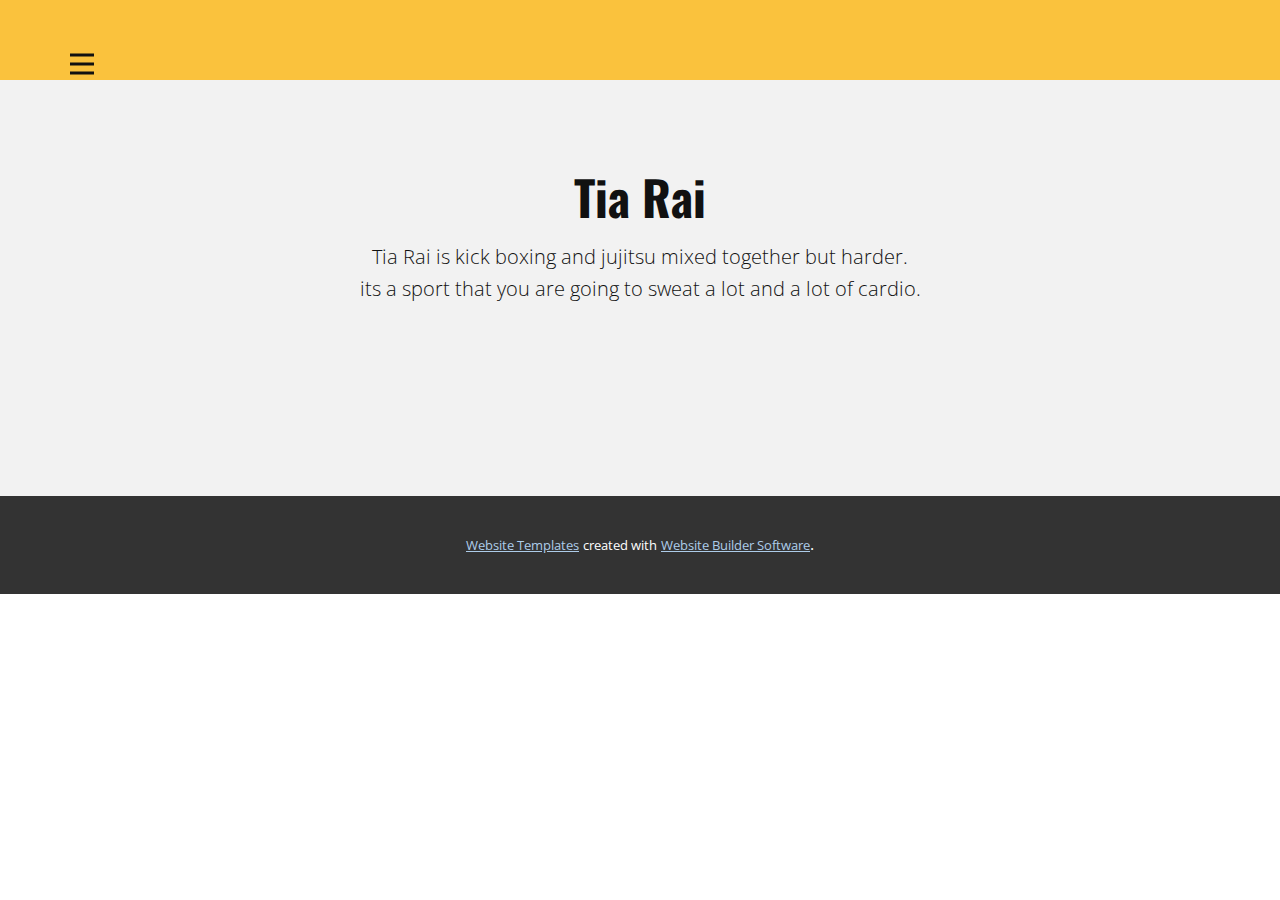
<file: About-Tia-Rai.html>
<!DOCTYPE html>
<html style="font-size: 16px;" lang="en"><head>
    <meta name="viewport" content="width=device-width, initial-scale=1.0">
    <meta charset="utf-8">
    <meta name="keywords" content="Design P">
    <meta name="description" content="">
    <title>About Tia Rai</title>
    <link rel="stylesheet" href="nicepage.css" media="screen">
<link rel="stylesheet" href="About-Tia-Rai.css" media="screen">
    <script class="u-script" type="text/javascript" src="jquery.js" defer=""></script>
    <script class="u-script" type="text/javascript" src="nicepage.js" defer=""></script>
    <meta name="generator" content="Nicepage 4.21.5, nicepage.com">
    <link id="u-theme-google-font" rel="stylesheet" href="https://fonts.googleapis.com/css?family=Oswald:200,300,400,500,600,700|Open+Sans:300,300i,400,400i,500,500i,600,600i,700,700i,800,800i">
    
    
    <script type="application/ld+json">{
		"@context": "http://schema.org",
		"@type": "Organization",
		"name": "Tia Rai"
}</script>
    <meta name="theme-color" content="#478ac9">
    <meta property="og:title" content="About Tia Rai">
    <meta property="og:description" content="">
    <meta property="og:type" content="website">
  </head>
  <body class="u-body u-xl-mode" data-lang="en"><header class="u-clearfix u-header u-palette-3-base u-header" id="sec-4735"><div class="u-clearfix u-sheet u-valign-bottom u-sheet-1">
        <nav class="u-menu u-menu-hamburger u-offcanvas u-menu-1" data-responsive-from="XL">
          <div class="menu-collapse" style="font-size: 1rem; letter-spacing: 0px;">
            <a class="u-button-style u-custom-left-right-menu-spacing u-custom-padding-bottom u-custom-top-bottom-menu-spacing u-nav-link u-text-active-palette-1-base u-text-hover-palette-2-base" href="#">
              <svg class="u-svg-link" viewBox="0 0 24 24"><use xmlns:xlink="http://www.w3.org/1999/xlink" xlink:href="#menu-hamburger"></use></svg>
              <svg class="u-svg-content" version="1.1" id="menu-hamburger" viewBox="0 0 16 16" x="0px" y="0px" xmlns:xlink="http://www.w3.org/1999/xlink" xmlns="http://www.w3.org/2000/svg"><g><rect y="1" width="16" height="2"></rect><rect y="7" width="16" height="2"></rect><rect y="13" width="16" height="2"></rect>
</g></svg>
            </a>
          </div>
          <div class="u-nav-container">
            <ul class="u-nav u-unstyled u-nav-1"><li class="u-nav-item"><a class="u-button-style u-nav-link u-text-active-black u-text-hover-black" href="Home.html" style="padding: 10px 20px;">Home</a>
</li><li class="u-nav-item"><a class="u-button-style u-nav-link u-text-active-black u-text-hover-black" href="About-Tia-Rai.html" style="padding: 10px 20px;">About Tia Rai</a>
</li><li class="u-nav-item"><a class="u-button-style u-nav-link u-text-active-black u-text-hover-black" href="Belts.html" style="padding: 10px 20px;">Belts</a>
</li><li class="u-nav-item"><a class="u-button-style u-nav-link u-text-active-black u-text-hover-black" href="Techniques.html" style="padding: 10px 20px;">Techniques</a>
</li></ul>
          </div>
          <div class="u-nav-container-collapse">
            <div class="u-black u-container-style u-inner-container-layout u-opacity u-opacity-95 u-sidenav">
              <div class="u-inner-container-layout u-sidenav-overflow">
                <div class="u-menu-close"></div>
                <ul class="u-align-center u-nav u-popupmenu-items u-unstyled u-nav-2"><li class="u-nav-item"><a class="u-button-style u-nav-link" href="Home.html">Home</a>
</li><li class="u-nav-item"><a class="u-button-style u-nav-link" href="About-Tia-Rai.html">About Tia Rai</a>
</li><li class="u-nav-item"><a class="u-button-style u-nav-link" href="Belts.html">Belts</a>
</li><li class="u-nav-item"><a class="u-button-style u-nav-link" href="Techniques.html">Techniques</a>
</li></ul>
              </div>
            </div>
            <div class="u-black u-menu-overlay u-opacity u-opacity-70"></div>
          </div>
        </nav>
      </div></header>
    <section class="u-align-center u-clearfix u-grey-5 u-section-1" id="sec-9a18">
      <div class="u-clearfix u-sheet u-sheet-1">
        <h1 class="u-text u-text-default u-text-1">Tia Rai</h1>
        <p class="u-text u-text-2">Tia Rai is kick boxing and jujitsu mixed together but harder.<br>its a sport that you are going to sweat a lot and a lot of cardio.
        </p>
      </div>
    </section>
    
    
    
    <section class="u-backlink u-clearfix u-grey-80">
      <a class="u-link" href="https://nicepage.com/website-templates" target="_blank">
        <span>Website Templates</span>
      </a>
      <p class="u-text">
        <span>created with</span>
      </p>
      <a class="u-link" href="" target="_blank">
        <span>Website Builder Software</span>
      </a>. 
    </section>
  
</body></html>
</file>
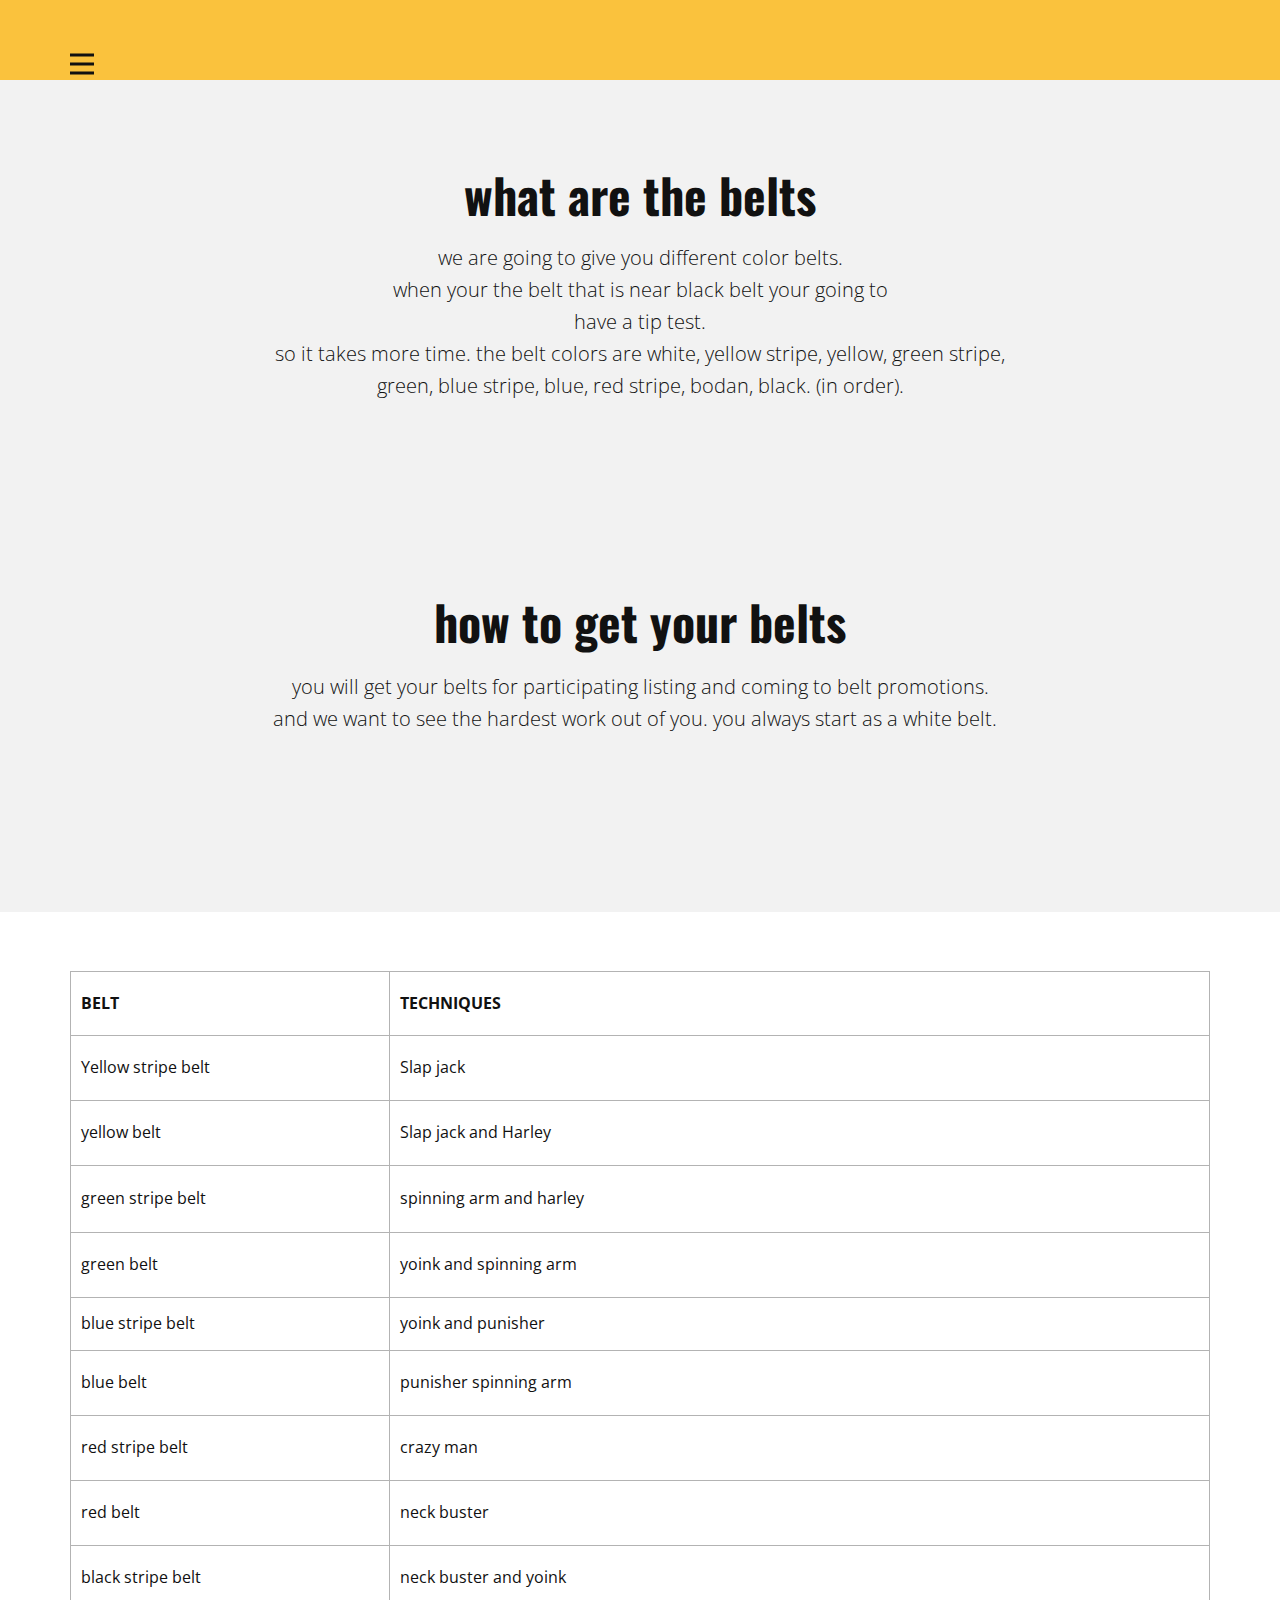
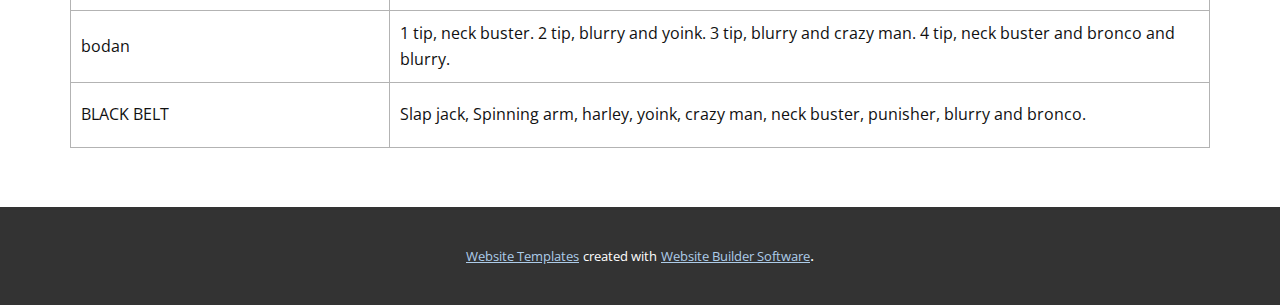
<file: Belts.html>
<!DOCTYPE html>
<html style="font-size: 16px;" lang="en"><head>
    <meta name="viewport" content="width=device-width, initial-scale=1.0">
    <meta charset="utf-8">
    <meta name="keywords" content="what are the belts">
    <meta name="description" content="">
    <title>Belts</title>
    <link rel="stylesheet" href="nicepage.css" media="screen">
<link rel="stylesheet" href="Belts.css" media="screen">
    <script class="u-script" type="text/javascript" src="jquery.js" defer=""></script>
    <script class="u-script" type="text/javascript" src="nicepage.js" defer=""></script>
    <meta name="generator" content="Nicepage 4.21.5, nicepage.com">
    <link id="u-theme-google-font" rel="stylesheet" href="https://fonts.googleapis.com/css?family=Oswald:200,300,400,500,600,700|Open+Sans:300,300i,400,400i,500,500i,600,600i,700,700i,800,800i">
    
    
    
    
    <script type="application/ld+json">{
		"@context": "http://schema.org",
		"@type": "Organization",
		"name": "Tia Rai"
}</script>
    <meta name="theme-color" content="#478ac9">
    <meta property="og:title" content="Belts">
    <meta property="og:description" content="">
    <meta property="og:type" content="website">
  </head>
  <body class="u-body u-xl-mode" data-lang="en"><header class="u-clearfix u-header u-palette-3-base u-header" id="sec-4735"><div class="u-clearfix u-sheet u-valign-bottom u-sheet-1">
        <nav class="u-menu u-menu-hamburger u-offcanvas u-menu-1" data-responsive-from="XL">
          <div class="menu-collapse" style="font-size: 1rem; letter-spacing: 0px;">
            <a class="u-button-style u-custom-left-right-menu-spacing u-custom-padding-bottom u-custom-top-bottom-menu-spacing u-nav-link u-text-active-palette-1-base u-text-hover-palette-2-base" href="#">
              <svg class="u-svg-link" viewBox="0 0 24 24"><use xmlns:xlink="http://www.w3.org/1999/xlink" xlink:href="#menu-hamburger"></use></svg>
              <svg class="u-svg-content" version="1.1" id="menu-hamburger" viewBox="0 0 16 16" x="0px" y="0px" xmlns:xlink="http://www.w3.org/1999/xlink" xmlns="http://www.w3.org/2000/svg"><g><rect y="1" width="16" height="2"></rect><rect y="7" width="16" height="2"></rect><rect y="13" width="16" height="2"></rect>
</g></svg>
            </a>
          </div>
          <div class="u-nav-container">
            <ul class="u-nav u-unstyled u-nav-1"><li class="u-nav-item"><a class="u-button-style u-nav-link u-text-active-black u-text-hover-black" href="Home.html" style="padding: 10px 20px;">Home</a>
</li><li class="u-nav-item"><a class="u-button-style u-nav-link u-text-active-black u-text-hover-black" href="About-Tia-Rai.html" style="padding: 10px 20px;">About Tia Rai</a>
</li><li class="u-nav-item"><a class="u-button-style u-nav-link u-text-active-black u-text-hover-black" href="Belts.html" style="padding: 10px 20px;">Belts</a>
</li><li class="u-nav-item"><a class="u-button-style u-nav-link u-text-active-black u-text-hover-black" href="Techniques.html" style="padding: 10px 20px;">Techniques</a>
</li></ul>
          </div>
          <div class="u-nav-container-collapse">
            <div class="u-black u-container-style u-inner-container-layout u-opacity u-opacity-95 u-sidenav">
              <div class="u-inner-container-layout u-sidenav-overflow">
                <div class="u-menu-close"></div>
                <ul class="u-align-center u-nav u-popupmenu-items u-unstyled u-nav-2"><li class="u-nav-item"><a class="u-button-style u-nav-link" href="Home.html">Home</a>
</li><li class="u-nav-item"><a class="u-button-style u-nav-link" href="About-Tia-Rai.html">About Tia Rai</a>
</li><li class="u-nav-item"><a class="u-button-style u-nav-link" href="Belts.html">Belts</a>
</li><li class="u-nav-item"><a class="u-button-style u-nav-link" href="Techniques.html">Techniques</a>
</li></ul>
              </div>
            </div>
            <div class="u-black u-menu-overlay u-opacity u-opacity-70"></div>
          </div>
        </nav>
      </div></header>
    <section class="u-align-center u-clearfix u-grey-5 u-section-1" id="sec-f15a">
      <div class="u-clearfix u-sheet u-sheet-1">
        <h1 class="u-text u-text-default u-text-1">what are the belts</h1>
        <p class="u-text u-text-2">we are going to give you different color belts.<br>when your the belt that is near black belt your going to<br>have a tip test.<br>so it takes more time. the belt colors are white, yellow stripe, yellow, green stripe, green, blue stripe, blue, red stripe, bodan, black. (in order).
        </p>
      </div>
    </section>
    <section class="u-align-center u-clearfix u-grey-5 u-section-2" id="sec-3926">
      <div class="u-clearfix u-sheet u-sheet-1">
        <h1 class="u-text u-text-default u-text-1">how to get your belts</h1>
        <p class="u-text u-text-2">you will get your belts for participating listing and coming to belt promotions.<br>and we want to see the hardest work out of you. you always start as a white belt.&nbsp;&nbsp;
        </p>
      </div>
    </section>
    <section class="u-align-center u-clearfix u-section-3" id="sec-9106">
      <div class="u-clearfix u-sheet u-valign-middle u-sheet-1">
        <div class="u-expanded-width u-table u-table-responsive u-table-1">
          <table class="u-table-entity u-table-entity-1">
            <colgroup>
              <col width="28%">
              <col width="72%">
            </colgroup>
            <tbody class="u-table-body">
              <tr style="height: 64px;">
                <td class="u-border-1 u-border-grey-30 u-table-cell u-table-cell-1">BELT</td>
                <td class="u-border-1 u-border-grey-30 u-table-cell u-table-cell-2">TECHNIQUES</td>
              </tr>
              <tr style="height: 65px;">
                <td class="u-border-1 u-border-grey-30 u-table-cell">Yellow stripe belt</td>
                <td class="u-border-1 u-border-grey-30 u-table-cell">Slap jack</td>
              </tr>
              <tr style="height: 65px;">
                <td class="u-border-1 u-border-grey-30 u-table-cell">yellow belt</td>
                <td class="u-border-1 u-border-grey-30 u-table-cell">Slap jack and Harley</td>
              </tr>
              <tr style="height: 67px;">
                <td class="u-border-1 u-border-grey-30 u-table-cell">green stripe belt</td>
                <td class="u-border-1 u-border-grey-30 u-table-cell">spinning arm and harley</td>
              </tr>
              <tr style="height: 65px;">
                <td class="u-border-1 u-border-grey-30 u-table-cell">green belt</td>
                <td class="u-border-1 u-border-grey-30 u-table-cell">yoink and spinning arm</td>
              </tr>
              <tr style="height: 53px;">
                <td class="u-border-1 u-border-grey-30 u-table-cell">blue stripe belt</td>
                <td class="u-border-1 u-border-grey-30 u-table-cell">yoink and punisher</td>
              </tr>
              <tr style="height: 65px;">
                <td class="u-border-1 u-border-grey-30 u-table-cell">blue belt</td>
                <td class="u-border-1 u-border-grey-30 u-table-cell">punisher spinning arm</td>
              </tr>
              <tr style="height: 65px;">
                <td class="u-border-1 u-border-grey-30 u-table-cell">red stripe belt</td>
                <td class="u-border-1 u-border-grey-30 u-table-cell">crazy man</td>
              </tr>
              <tr style="height: 65px;">
                <td class="u-border-1 u-border-grey-30 u-table-cell">red belt</td>
                <td class="u-border-1 u-border-grey-30 u-table-cell">neck buster</td>
              </tr>
              <tr style="height: 65px;">
                <td class="u-border-1 u-border-grey-30 u-table-cell">black stripe belt</td>
                <td class="u-border-1 u-border-grey-30 u-table-cell">neck buster and yoink</td>
              </tr>
              <tr style="height: 65px;">
                <td class="u-border-1 u-border-grey-30 u-table-cell">bodan</td>
                <td class="u-border-1 u-border-grey-30 u-table-cell">1 tip, neck buster. 2 tip, blurry and yoink. 3 tip, blurry and crazy man. 4 tip, neck buster and bronco and blurry.</td>
              </tr>
              <tr style="height: 65px;">
                <td class="u-border-1 u-border-grey-30 u-table-cell">BLACK BELT</td>
                <td class="u-border-1 u-border-grey-30 u-table-cell">Slap jack, Spinning arm, harley, yoink, crazy man, neck buster, punisher, blurry and bronco.</td>
              </tr>
            </tbody>
          </table>
        </div>
      </div>
    </section>
    
    
    
    <section class="u-backlink u-clearfix u-grey-80">
      <a class="u-link" href="https://nicepage.com/website-templates" target="_blank">
        <span>Website Templates</span>
      </a>
      <p class="u-text">
        <span>created with</span>
      </p>
      <a class="u-link" href="" target="_blank">
        <span>Website Builder Software</span>
      </a>. 
    </section>
  
</body></html>
</file>
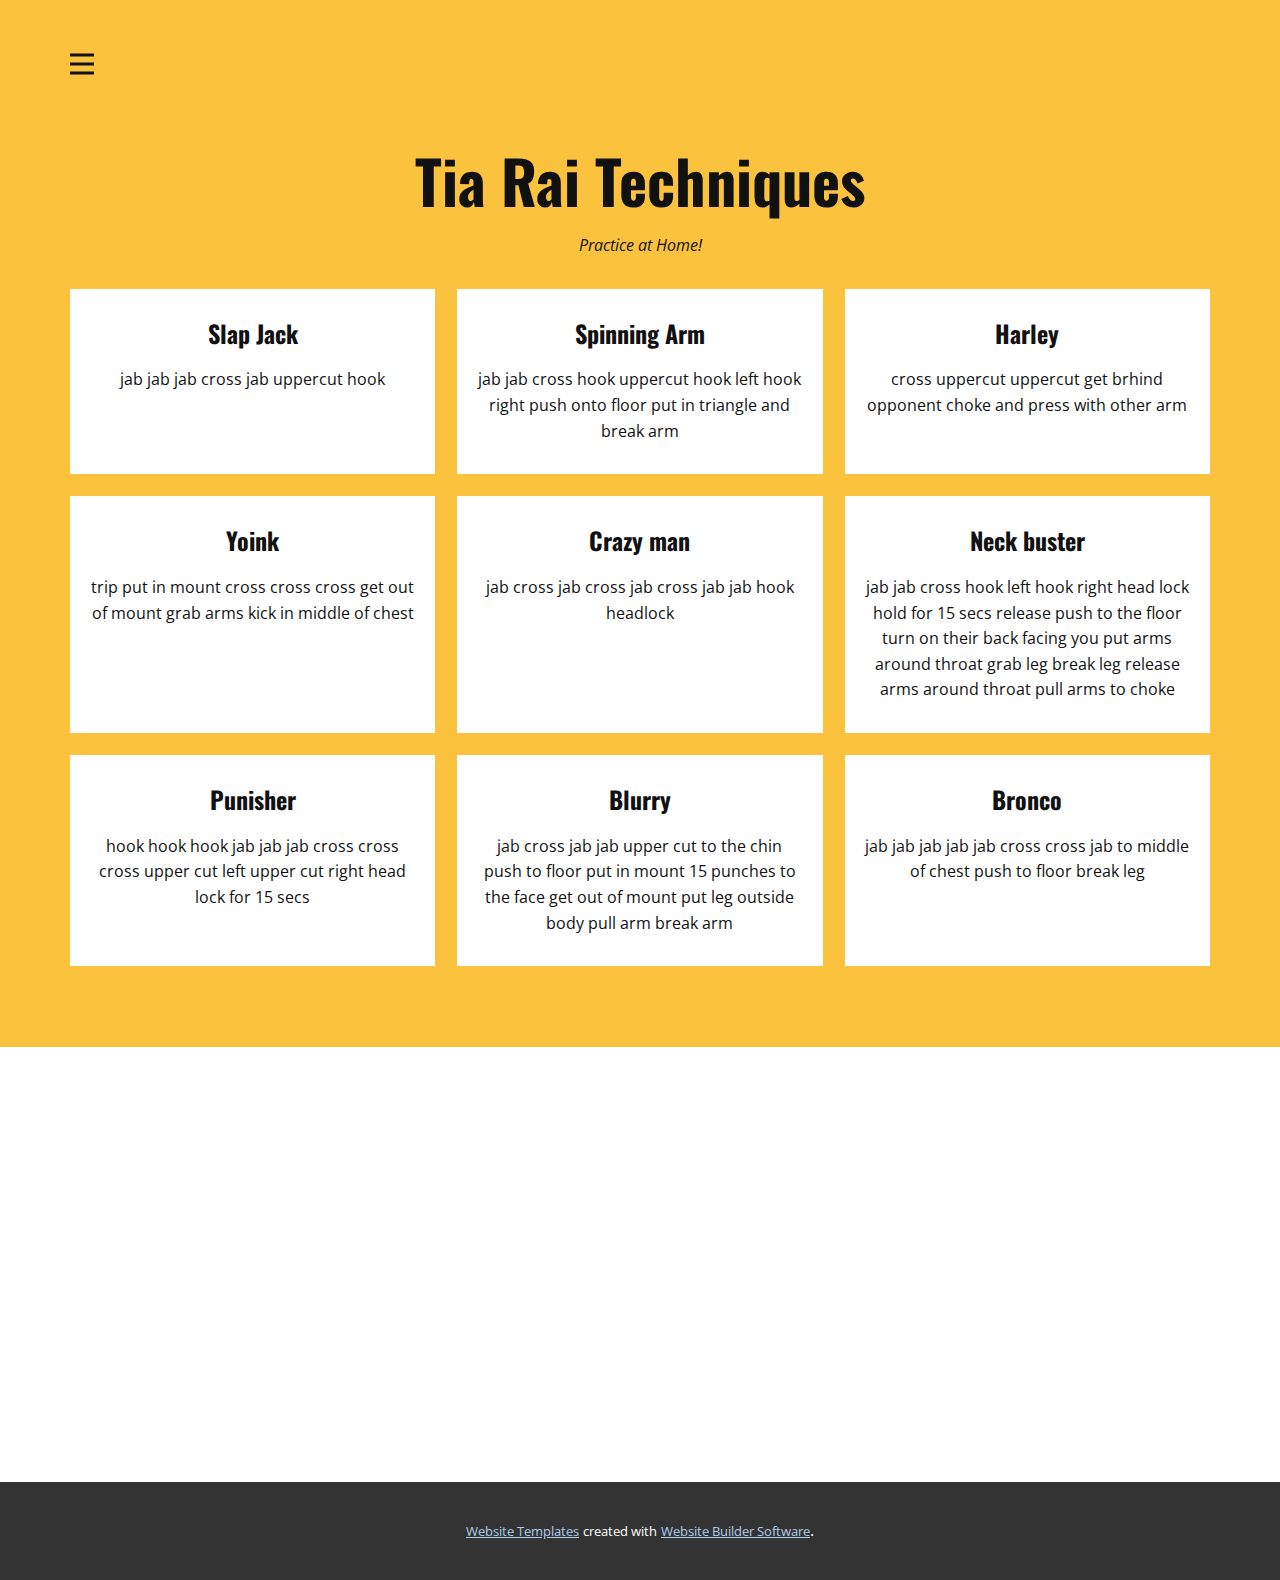
<file: Techniques.html>
<!DOCTYPE html>
<html style="font-size: 16px;" lang="en"><head>
    <meta name="viewport" content="width=device-width, initial-scale=1.0">
    <meta charset="utf-8">
    <meta name="keywords" content="how to get your belts">
    <meta name="description" content="">
    <title>Techniques</title>
    <link rel="stylesheet" href="nicepage.css" media="screen">
<link rel="stylesheet" href="Techniques.css" media="screen">
    <script class="u-script" type="text/javascript" src="jquery.js" defer=""></script>
    <script class="u-script" type="text/javascript" src="nicepage.js" defer=""></script>
    <meta name="generator" content="Nicepage 4.21.5, nicepage.com">
    <link id="u-theme-google-font" rel="stylesheet" href="https://fonts.googleapis.com/css?family=Oswald:200,300,400,500,600,700|Open+Sans:300,300i,400,400i,500,500i,600,600i,700,700i,800,800i">
    
    
    
    <script type="application/ld+json">{
		"@context": "http://schema.org",
		"@type": "Organization",
		"name": "Tia Rai"
}</script>
    <meta name="theme-color" content="#478ac9">
    <meta property="og:title" content="Techniques">
    <meta property="og:description" content="">
    <meta property="og:type" content="website">
  </head>
  <body class="u-body u-xl-mode" data-lang="en"><header class="u-clearfix u-header u-palette-3-base u-header" id="sec-4735"><div class="u-clearfix u-sheet u-valign-bottom u-sheet-1">
        <nav class="u-menu u-menu-hamburger u-offcanvas u-menu-1" data-responsive-from="XL">
          <div class="menu-collapse" style="font-size: 1rem; letter-spacing: 0px;">
            <a class="u-button-style u-custom-left-right-menu-spacing u-custom-padding-bottom u-custom-top-bottom-menu-spacing u-nav-link u-text-active-palette-1-base u-text-hover-palette-2-base" href="#">
              <svg class="u-svg-link" viewBox="0 0 24 24"><use xmlns:xlink="http://www.w3.org/1999/xlink" xlink:href="#menu-hamburger"></use></svg>
              <svg class="u-svg-content" version="1.1" id="menu-hamburger" viewBox="0 0 16 16" x="0px" y="0px" xmlns:xlink="http://www.w3.org/1999/xlink" xmlns="http://www.w3.org/2000/svg"><g><rect y="1" width="16" height="2"></rect><rect y="7" width="16" height="2"></rect><rect y="13" width="16" height="2"></rect>
</g></svg>
            </a>
          </div>
          <div class="u-nav-container">
            <ul class="u-nav u-unstyled u-nav-1"><li class="u-nav-item"><a class="u-button-style u-nav-link u-text-active-black u-text-hover-black" href="Home.html" style="padding: 10px 20px;">Home</a>
</li><li class="u-nav-item"><a class="u-button-style u-nav-link u-text-active-black u-text-hover-black" href="About-Tia-Rai.html" style="padding: 10px 20px;">About Tia Rai</a>
</li><li class="u-nav-item"><a class="u-button-style u-nav-link u-text-active-black u-text-hover-black" href="Belts.html" style="padding: 10px 20px;">Belts</a>
</li><li class="u-nav-item"><a class="u-button-style u-nav-link u-text-active-black u-text-hover-black" href="Techniques.html" style="padding: 10px 20px;">Techniques</a>
</li></ul>
          </div>
          <div class="u-nav-container-collapse">
            <div class="u-black u-container-style u-inner-container-layout u-opacity u-opacity-95 u-sidenav">
              <div class="u-inner-container-layout u-sidenav-overflow">
                <div class="u-menu-close"></div>
                <ul class="u-align-center u-nav u-popupmenu-items u-unstyled u-nav-2"><li class="u-nav-item"><a class="u-button-style u-nav-link" href="Home.html">Home</a>
</li><li class="u-nav-item"><a class="u-button-style u-nav-link" href="About-Tia-Rai.html">About Tia Rai</a>
</li><li class="u-nav-item"><a class="u-button-style u-nav-link" href="Belts.html">Belts</a>
</li><li class="u-nav-item"><a class="u-button-style u-nav-link" href="Techniques.html">Techniques</a>
</li></ul>
              </div>
            </div>
            <div class="u-black u-menu-overlay u-opacity u-opacity-70"></div>
          </div>
        </nav>
      </div></header>
    <section class="u-align-center u-clearfix u-container-align-center u-palette-3-base u-section-1" id="carousel_fcde">
      <div class="u-clearfix u-sheet u-sheet-1">
        <h2 class="u-align-center u-text u-text-1">Tia Rai Techniques</h2>
        <p class="u-align-center u-text u-text-2">Practice at Home!</p>
        <div class="u-expanded-width u-list u-list-1">
          <div class="u-repeater u-repeater-1">
            <div class="u-container-style u-list-item u-repeater-item u-white u-list-item-1">
              <div class="u-container-layout u-similar-container u-valign-top u-container-layout-1">
                <h4 class="u-align-center u-text u-text-3">Slap Jack</h4>
                <p class="u-align-center u-text u-text-4">jab jab jab cross jab uppercut hook</p>
              </div>
            </div>
            <div class="u-container-style u-list-item u-repeater-item u-white u-list-item-2">
              <div class="u-container-layout u-similar-container u-valign-top u-container-layout-2">
                <h4 class="u-align-center u-text u-text-5"> Spinning Arm</h4>
                <p class="u-align-center u-text u-text-6"> jab jab cross hook uppercut hook left hook right push onto floor put in triangle and break arm</p>
              </div>
            </div>
            <div class="u-container-style u-list-item u-repeater-item u-white u-list-item-3">
              <div class="u-container-layout u-similar-container u-valign-top u-container-layout-3">
                <h4 class="u-align-center u-text u-text-7"> Harley</h4>
                <p class="u-align-center u-text u-text-8">cross uppercut uppercut get brhind opponent choke and press with other arm</p>
              </div>
            </div>
            <div class="u-container-style u-list-item u-repeater-item u-white u-list-item-4">
              <div class="u-container-layout u-similar-container u-valign-top u-container-layout-4">
                <h4 class="u-align-center u-text u-text-9"> Yoink</h4>
                <p class="u-align-center u-text u-text-10">trip put in mount cross cross cross get out of mount grab arms kick in middle of chest</p>
              </div>
            </div>
            <div class="u-container-style u-list-item u-repeater-item u-white u-list-item-5">
              <div class="u-container-layout u-similar-container u-valign-top u-container-layout-5">
                <h4 class="u-align-center u-text u-text-11"> Crazy man</h4>
                <p class="u-align-center u-text u-text-12">jab cross jab cross jab cross jab jab hook headlock</p>
              </div>
            </div>
            <div class="u-container-style u-list-item u-repeater-item u-white u-list-item-6">
              <div class="u-container-layout u-similar-container u-valign-top u-container-layout-6">
                <h4 class="u-align-center u-text u-text-13">Neck buster</h4>
                <p class="u-align-center u-text u-text-14">jab jab cross hook left hook right head lock hold for 15 secs release push to the floor turn on their back facing you put arms around throat grab leg break leg release arms around throat pull arms to choke</p>
              </div>
            </div>
            <div class="u-container-style u-list-item u-repeater-item u-white u-list-item-7">
              <div class="u-container-layout u-similar-container u-valign-top u-container-layout-7">
                <h4 class="u-align-center u-text u-text-15">Punisher</h4>
                <p class="u-align-center u-text u-text-16">hook hook hook jab jab jab cross cross cross upper cut left upper cut right head lock for 15 secs</p>
              </div>
            </div>
            <div class="u-container-style u-list-item u-repeater-item u-white u-list-item-8">
              <div class="u-container-layout u-similar-container u-valign-top u-container-layout-8">
                <h4 class="u-align-center u-text u-text-17">Blurry</h4>
                <p class="u-align-center u-text u-text-18">jab cross jab jab upper cut to the chin push to floor put in mount 15 punches to the face get out of mount put leg outside body pull arm break arm</p>
              </div>
            </div>
            <div class="u-container-style u-list-item u-repeater-item u-white u-list-item-9">
              <div class="u-container-layout u-similar-container u-valign-top u-container-layout-9">
                <h4 class="u-align-center u-text u-text-19">Bronco</h4>
                <p class="u-align-center u-text u-text-20">jab jab jab jab jab cross cross jab to middle of chest push to floor break leg</p>
              </div>
            </div>
          </div>
        </div>
      </div>
    </section>
    <section class="u-clearfix u-section-2" id="sec-20d1">
      <div class="u-clearfix u-sheet u-sheet-1">
        <div class="u-expanded-width u-list u-list-1">
          <div class="u-repeater u-repeater-1">
            <div class="u-container-style u-list-item u-repeater-item">
              <div class="u-container-layout u-similar-container u-container-layout-1"></div>
            </div>
            <div class="u-container-style u-list-item u-repeater-item">
              <div class="u-container-layout u-similar-container u-container-layout-2"></div>
            </div>
            <div class="u-container-style u-list-item u-repeater-item">
              <div class="u-container-layout u-similar-container u-container-layout-3"></div>
            </div>
            <div class="u-container-style u-list-item u-repeater-item">
              <div class="u-container-layout u-similar-container u-container-layout-4"></div>
            </div>
          </div>
        </div>
      </div>
    </section>
    
    
    
    <section class="u-backlink u-clearfix u-grey-80">
      <a class="u-link" href="https://nicepage.com/website-templates" target="_blank">
        <span>Website Templates</span>
      </a>
      <p class="u-text">
        <span>created with</span>
      </p>
      <a class="u-link" href="" target="_blank">
        <span>Website Builder Software</span>
      </a>. 
    </section>
  
</body></html>
</file>
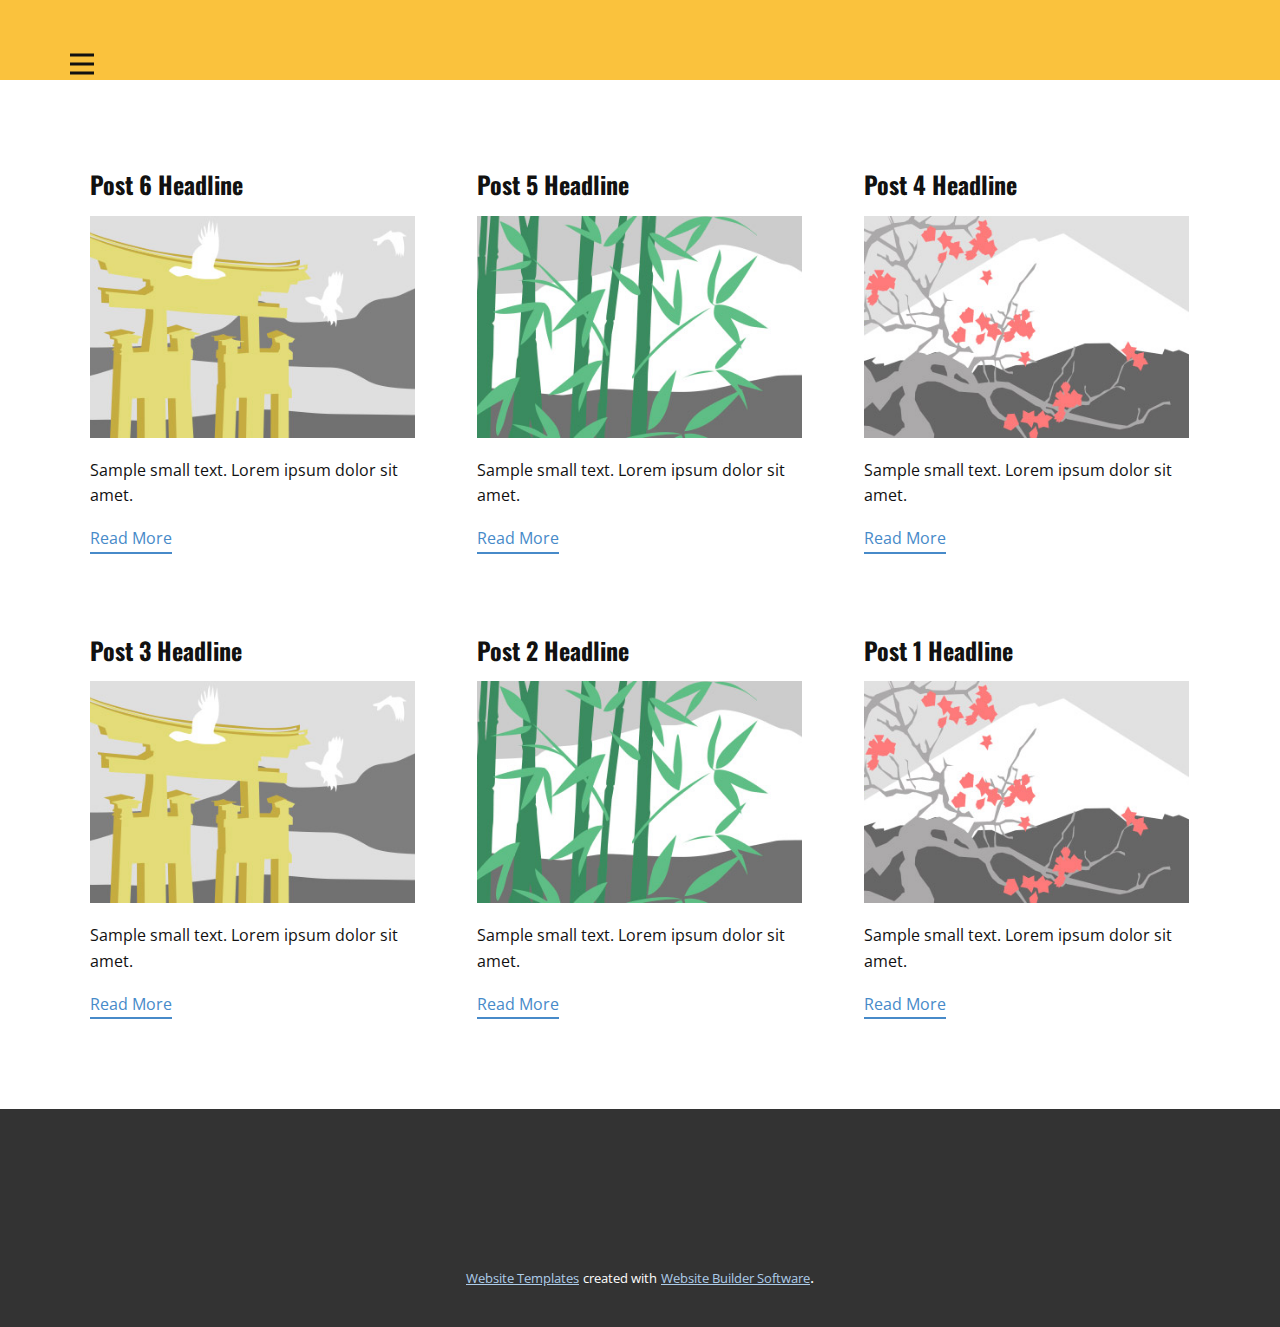
<file: blog/blog.html>
<!DOCTYPE html>
<html style="font-size: 16px;" lang="en"><head>
    <meta name="viewport" content="width=device-width, initial-scale=1.0">
    <meta charset="utf-8">
    <meta name="keywords" content="">
    <meta name="description" content="">
    <title>Blog Template</title>
    <link rel="stylesheet" href="../nicepage.css" media="screen">
<link rel="stylesheet" href="../Blog-Template.css" media="screen">
    <script class="u-script" type="text/javascript" src="../jquery.js" defer=""></script>
    <script class="u-script" type="text/javascript" src="../nicepage.js" defer=""></script>
    <meta name="generator" content="Nicepage 4.21.5, nicepage.com">
    <link id="u-theme-google-font" rel="stylesheet" href="https://fonts.googleapis.com/css?family=Oswald:200,300,400,500,600,700|Open+Sans:300,300i,400,400i,500,500i,600,600i,700,700i,800,800i">
    
    
    <script type="application/ld+json">{
		"@context": "http://schema.org",
		"@type": "Organization",
		"name": "Tia Rai"
}</script>
    <meta name="theme-color" content="#478ac9">
  </head>
  <body class="u-body u-xl-mode" data-lang="en"><header class="u-clearfix u-header u-palette-3-base u-header" id="sec-4735"><div class="u-clearfix u-sheet u-valign-bottom u-sheet-1">
        <nav class="u-menu u-menu-hamburger u-offcanvas u-menu-1" data-responsive-from="XL">
          <div class="menu-collapse" style="font-size: 1rem; letter-spacing: 0px;">
            <a class="u-button-style u-custom-left-right-menu-spacing u-custom-padding-bottom u-custom-top-bottom-menu-spacing u-nav-link u-text-active-palette-1-base u-text-hover-palette-2-base" href="#">
              <svg class="u-svg-link" viewBox="0 0 24 24"><use xmlns:xlink="http://www.w3.org/1999/xlink" xlink:href="#menu-hamburger"></use></svg>
              <svg class="u-svg-content" version="1.1" id="menu-hamburger" viewBox="0 0 16 16" x="0px" y="0px" xmlns:xlink="http://www.w3.org/1999/xlink" xmlns="http://www.w3.org/2000/svg"><g><rect y="1" width="16" height="2"></rect><rect y="7" width="16" height="2"></rect><rect y="13" width="16" height="2"></rect>
</g></svg>
            </a>
          </div>
          <div class="u-nav-container">
            <ul class="u-nav u-unstyled u-nav-1"><li class="u-nav-item"><a class="u-button-style u-nav-link u-text-active-black u-text-hover-black" href="../Home.html" style="padding: 10px 20px;">Home</a>
</li><li class="u-nav-item"><a class="u-button-style u-nav-link u-text-active-black u-text-hover-black" href="../About-Tia-Rai.html" style="padding: 10px 20px;">About Tia Rai</a>
</li><li class="u-nav-item"><a class="u-button-style u-nav-link u-text-active-black u-text-hover-black" href="../Belts.html" style="padding: 10px 20px;">Belts</a>
</li><li class="u-nav-item"><a class="u-button-style u-nav-link u-text-active-black u-text-hover-black" href="../Techniques.html" style="padding: 10px 20px;">Techniques</a>
</li></ul>
          </div>
          <div class="u-nav-container-collapse">
            <div class="u-black u-container-style u-inner-container-layout u-opacity u-opacity-95 u-sidenav">
              <div class="u-inner-container-layout u-sidenav-overflow">
                <div class="u-menu-close"></div>
                <ul class="u-align-center u-nav u-popupmenu-items u-unstyled u-nav-2"><li class="u-nav-item"><a class="u-button-style u-nav-link" href="../Home.html">Home</a>
</li><li class="u-nav-item"><a class="u-button-style u-nav-link" href="../About-Tia-Rai.html">About Tia Rai</a>
</li><li class="u-nav-item"><a class="u-button-style u-nav-link" href="../Belts.html">Belts</a>
</li><li class="u-nav-item"><a class="u-button-style u-nav-link" href="../Techniques.html">Techniques</a>
</li></ul>
              </div>
            </div>
            <div class="u-black u-menu-overlay u-opacity u-opacity-70"></div>
          </div>
        </nav>
      </div></header>
    <section class="u-clearfix u-section-1" id="sec-c2f9">
      <div class="u-clearfix u-sheet u-valign-middle u-sheet-1"><!--blog--><!--blog_options_json--><!--{"type":"Recent","source":"","tags":"","count":""}--><!--/blog_options_json-->
        <div class="u-blog u-expanded-width u-repeater u-repeater-1"><!--blog_post-->
          <div class="u-blog-post u-container-style u-repeater-item u-white u-repeater-item-1">
            <div class="u-container-layout u-similar-container u-valign-top u-container-layout-1"><!--blog_post_header-->
              <h4 class="u-blog-control u-text u-text-1">
                <a class="u-post-header-link" href="../blog/post-5.html">Post 6 Headline</a>
              </h4><!--/blog_post_header--><!--blog_post_image-->
              <a class="u-post-header-link" href="../blog/post-5.html"><img alt="" class="u-blog-control u-expanded-width u-image u-image-default u-image-1" src="../images/8ad73f3c.jpeg"></a><!--/blog_post_image--><!--blog_post_content-->
              <div class="u-blog-control u-post-content u-text u-text-2 fr-view">Sample small text. Lorem ipsum dolor sit amet.</div><!--/blog_post_content--><!--blog_post_readmore-->
              <a href="../blog/post-5.html" class="u-blog-control u-border-2 u-border-palette-1-base u-btn u-btn-rectangle u-button-style u-none u-btn-1"><!--blog_post_readmore_content--><!--options_json--><!--{"content":"","defaultValue":"Read More"}--><!--/options_json-->Read More<!--/blog_post_readmore_content--></a><!--/blog_post_readmore-->
            </div>
          </div><div class="u-blog-post u-container-style u-repeater-item u-video-cover u-white">
            <div class="u-container-layout u-similar-container u-valign-top u-container-layout-2"><!--blog_post_header-->
              <h4 class="u-blog-control u-text u-text-3">
                <a class="u-post-header-link" href="../blog/post-4.html">Post 5 Headline</a>
              </h4><!--/blog_post_header--><!--blog_post_image-->
              <a class="u-post-header-link" href="../blog/post-4.html"><img alt="" class="u-blog-control u-expanded-width u-image u-image-default u-image-2" src="../images/68f64b9d.jpeg"></a><!--/blog_post_image--><!--blog_post_content-->
              <div class="u-blog-control u-post-content u-text u-text-4 fr-view">Sample small text. Lorem ipsum dolor sit amet.</div><!--/blog_post_content--><!--blog_post_readmore-->
              <a href="../blog/post-4.html" class="u-blog-control u-border-2 u-border-palette-1-base u-btn u-btn-rectangle u-button-style u-none u-btn-2"><!--blog_post_readmore_content--><!--options_json--><!--{"content":"","defaultValue":"Read More"}--><!--/options_json-->Read More<!--/blog_post_readmore_content--></a><!--/blog_post_readmore-->
            </div>
          </div><div class="u-blog-post u-container-style u-repeater-item u-video-cover u-white">
            <div class="u-container-layout u-similar-container u-valign-top u-container-layout-3"><!--blog_post_header-->
              <h4 class="u-blog-control u-text u-text-5">
                <a class="u-post-header-link" href="../blog/post-3.html">Post 4 Headline</a>
              </h4><!--/blog_post_header--><!--blog_post_image-->
              <a class="u-post-header-link" href="../blog/post-3.html"><img alt="" class="u-blog-control u-expanded-width u-image u-image-default u-image-3" src="../images/0fd3416c.jpeg"></a><!--/blog_post_image--><!--blog_post_content-->
              <div class="u-blog-control u-post-content u-text u-text-6 fr-view">Sample small text. Lorem ipsum dolor sit amet.</div><!--/blog_post_content--><!--blog_post_readmore-->
              <a href="../blog/post-3.html" class="u-blog-control u-border-2 u-border-palette-1-base u-btn u-btn-rectangle u-button-style u-none u-btn-3"><!--blog_post_readmore_content--><!--options_json--><!--{"content":"","defaultValue":"Read More"}--><!--/options_json-->Read More<!--/blog_post_readmore_content--></a><!--/blog_post_readmore-->
            </div>
          </div><div class="u-blog-post u-container-style u-repeater-item u-white u-repeater-item-1">
            <div class="u-container-layout u-similar-container u-valign-top u-container-layout-1"><!--blog_post_header-->
              <h4 class="u-blog-control u-text u-text-1">
                <a class="u-post-header-link" href="../blog/post-2.html">Post 3 Headline</a>
              </h4><!--/blog_post_header--><!--blog_post_image-->
              <a class="u-post-header-link" href="../blog/post-2.html"><img alt="" class="u-blog-control u-expanded-width u-image u-image-default u-image-1" src="../images/8ad73f3c.jpeg"></a><!--/blog_post_image--><!--blog_post_content-->
              <div class="u-blog-control u-post-content u-text u-text-2 fr-view">Sample small text. Lorem ipsum dolor sit amet.</div><!--/blog_post_content--><!--blog_post_readmore-->
              <a href="../blog/post-2.html" class="u-blog-control u-border-2 u-border-palette-1-base u-btn u-btn-rectangle u-button-style u-none u-btn-1"><!--blog_post_readmore_content--><!--options_json--><!--{"content":"","defaultValue":"Read More"}--><!--/options_json-->Read More<!--/blog_post_readmore_content--></a><!--/blog_post_readmore-->
            </div>
          </div><div class="u-blog-post u-container-style u-repeater-item u-video-cover u-white">
            <div class="u-container-layout u-similar-container u-valign-top u-container-layout-2"><!--blog_post_header-->
              <h4 class="u-blog-control u-text u-text-3">
                <a class="u-post-header-link" href="../blog/post-1.html">Post 2 Headline</a>
              </h4><!--/blog_post_header--><!--blog_post_image-->
              <a class="u-post-header-link" href="../blog/post-1.html"><img alt="" class="u-blog-control u-expanded-width u-image u-image-default u-image-2" src="../images/68f64b9d.jpeg"></a><!--/blog_post_image--><!--blog_post_content-->
              <div class="u-blog-control u-post-content u-text u-text-4 fr-view">Sample small text. Lorem ipsum dolor sit amet.</div><!--/blog_post_content--><!--blog_post_readmore-->
              <a href="../blog/post-1.html" class="u-blog-control u-border-2 u-border-palette-1-base u-btn u-btn-rectangle u-button-style u-none u-btn-2"><!--blog_post_readmore_content--><!--options_json--><!--{"content":"","defaultValue":"Read More"}--><!--/options_json-->Read More<!--/blog_post_readmore_content--></a><!--/blog_post_readmore-->
            </div>
          </div><div class="u-blog-post u-container-style u-repeater-item u-video-cover u-white">
            <div class="u-container-layout u-similar-container u-valign-top u-container-layout-3"><!--blog_post_header-->
              <h4 class="u-blog-control u-text u-text-5">
                <a class="u-post-header-link" href="../blog/post.html">Post 1 Headline</a>
              </h4><!--/blog_post_header--><!--blog_post_image-->
              <a class="u-post-header-link" href="../blog/post.html"><img alt="" class="u-blog-control u-expanded-width u-image u-image-default u-image-3" src="../images/0fd3416c.jpeg"></a><!--/blog_post_image--><!--blog_post_content-->
              <div class="u-blog-control u-post-content u-text u-text-6 fr-view">Sample small text. Lorem ipsum dolor sit amet.</div><!--/blog_post_content--><!--blog_post_readmore-->
              <a href="../blog/post.html" class="u-blog-control u-border-2 u-border-palette-1-base u-btn u-btn-rectangle u-button-style u-none u-btn-3"><!--blog_post_readmore_content--><!--options_json--><!--{"content":"","defaultValue":"Read More"}--><!--/options_json-->Read More<!--/blog_post_readmore_content--></a><!--/blog_post_readmore-->
            </div>
          </div><!--/blog_post--><!--blog_post-->
          <!--/blog_post--><!--blog_post-->
          <!--/blog_post-->
        </div><!--/blog-->
      </div>
    </section>
    
    
    <footer class="u-align-center u-clearfix u-footer u-grey-80 u-footer" id="sec-c7b6"><div class="u-clearfix u-sheet u-sheet-1"></div></footer>
    <section class="u-backlink u-clearfix u-grey-80">
      <a class="u-link" href="https://nicepage.com/website-templates" target="_blank">
        <span>Website Templates</span>
      </a>
      <p class="u-text">
        <span>created with</span>
      </p>
      <a class="u-link" href="" target="_blank">
        <span>Website Builder Software</span>
      </a>. 
    </section>
  
</body></html>
</file>
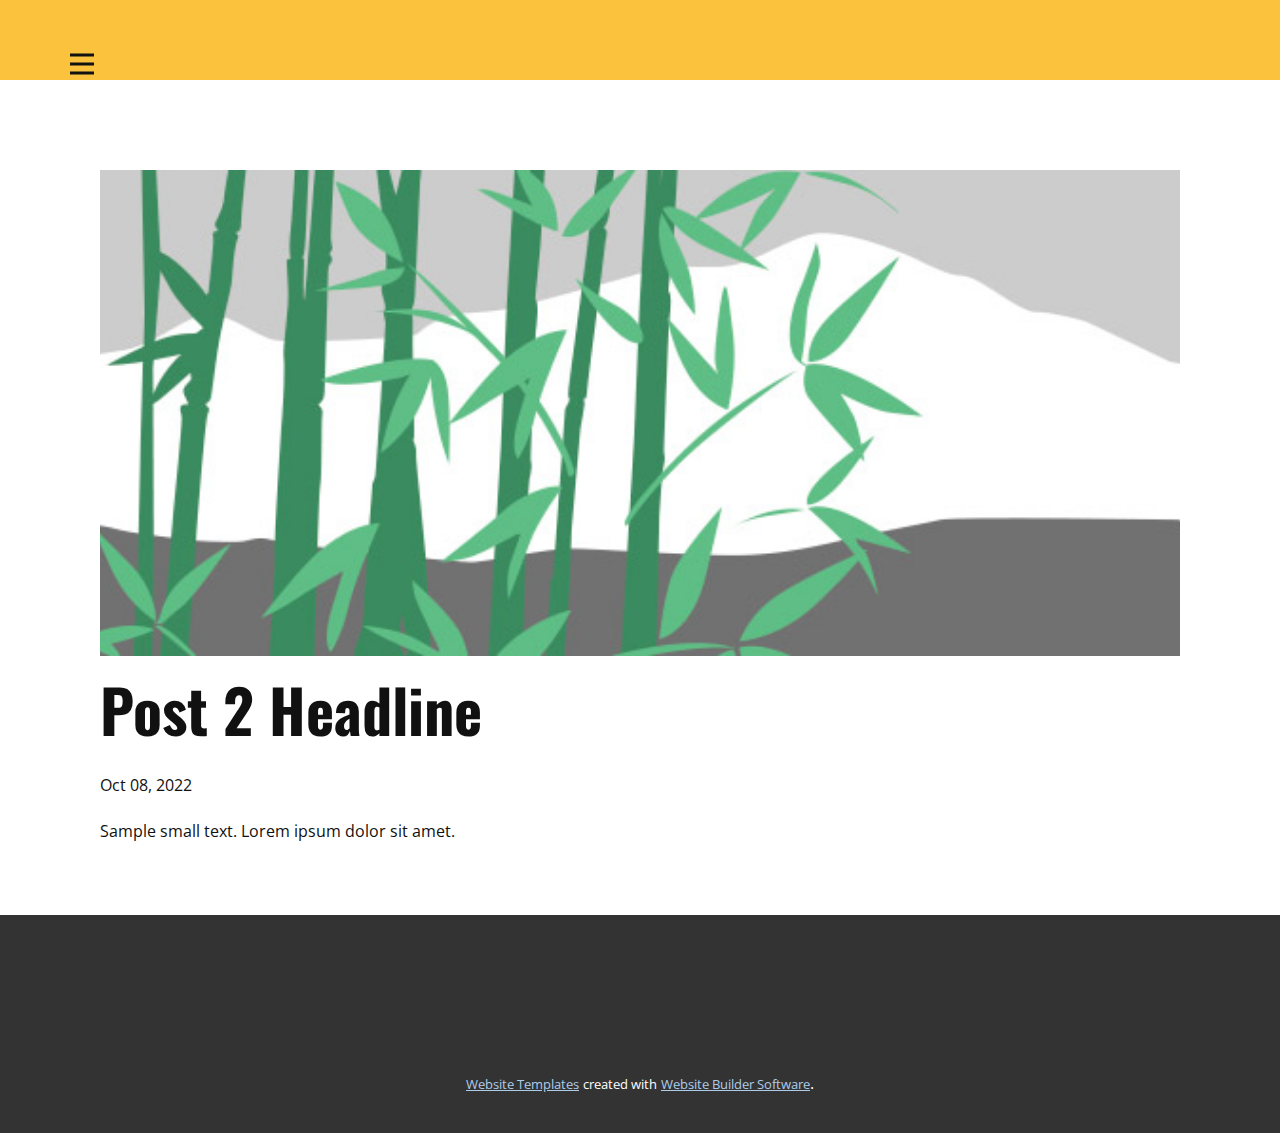
<file: blog/post-1.html>
<!DOCTYPE html>
<html style="font-size: 16px;" lang="en"><head>
    <meta name="viewport" content="width=device-width, initial-scale=1.0">
    <meta charset="utf-8">
    <meta name="keywords" content="Post 1 Headline">
    <meta name="description" content="">
    <title>Post 2 Headline</title>
    <link rel="stylesheet" href="../nicepage.css" media="screen">
<link rel="stylesheet" href="../Post-Template.css" media="screen">
    <script class="u-script" type="text/javascript" src="../jquery.js" defer=""></script>
    <script class="u-script" type="text/javascript" src="../nicepage.js" defer=""></script>
    <meta name="generator" content="Nicepage 4.21.5, nicepage.com">
    <link id="u-theme-google-font" rel="stylesheet" href="https://fonts.googleapis.com/css?family=Oswald:200,300,400,500,600,700|Open+Sans:300,300i,400,400i,500,500i,600,600i,700,700i,800,800i">
    
    
    <script type="application/ld+json">{
		"@context": "http://schema.org",
		"@type": "Organization",
		"name": "Tia Rai"
}</script>
    <meta name="theme-color" content="#478ac9">
  </head>
  <body class="u-body u-xl-mode" data-lang="en"><header class="u-clearfix u-header u-palette-3-base u-header" id="sec-4735"><div class="u-clearfix u-sheet u-valign-bottom u-sheet-1">
        <nav class="u-menu u-menu-hamburger u-offcanvas u-menu-1" data-responsive-from="XL">
          <div class="menu-collapse" style="font-size: 1rem; letter-spacing: 0px;">
            <a class="u-button-style u-custom-left-right-menu-spacing u-custom-padding-bottom u-custom-top-bottom-menu-spacing u-nav-link u-text-active-palette-1-base u-text-hover-palette-2-base" href="#">
              <svg class="u-svg-link" viewBox="0 0 24 24"><use xmlns:xlink="http://www.w3.org/1999/xlink" xlink:href="#menu-hamburger"></use></svg>
              <svg class="u-svg-content" version="1.1" id="menu-hamburger" viewBox="0 0 16 16" x="0px" y="0px" xmlns:xlink="http://www.w3.org/1999/xlink" xmlns="http://www.w3.org/2000/svg"><g><rect y="1" width="16" height="2"></rect><rect y="7" width="16" height="2"></rect><rect y="13" width="16" height="2"></rect>
</g></svg>
            </a>
          </div>
          <div class="u-nav-container">
            <ul class="u-nav u-unstyled u-nav-1"><li class="u-nav-item"><a class="u-button-style u-nav-link u-text-active-black u-text-hover-black" href="../Home.html" style="padding: 10px 20px;">Home</a>
</li><li class="u-nav-item"><a class="u-button-style u-nav-link u-text-active-black u-text-hover-black" href="../About-Tia-Rai.html" style="padding: 10px 20px;">About Tia Rai</a>
</li><li class="u-nav-item"><a class="u-button-style u-nav-link u-text-active-black u-text-hover-black" href="../Belts.html" style="padding: 10px 20px;">Belts</a>
</li><li class="u-nav-item"><a class="u-button-style u-nav-link u-text-active-black u-text-hover-black" href="../Techniques.html" style="padding: 10px 20px;">Techniques</a>
</li></ul>
          </div>
          <div class="u-nav-container-collapse">
            <div class="u-black u-container-style u-inner-container-layout u-opacity u-opacity-95 u-sidenav">
              <div class="u-inner-container-layout u-sidenav-overflow">
                <div class="u-menu-close"></div>
                <ul class="u-align-center u-nav u-popupmenu-items u-unstyled u-nav-2"><li class="u-nav-item"><a class="u-button-style u-nav-link" href="../Home.html">Home</a>
</li><li class="u-nav-item"><a class="u-button-style u-nav-link" href="../About-Tia-Rai.html">About Tia Rai</a>
</li><li class="u-nav-item"><a class="u-button-style u-nav-link" href="../Belts.html">Belts</a>
</li><li class="u-nav-item"><a class="u-button-style u-nav-link" href="../Techniques.html">Techniques</a>
</li></ul>
              </div>
            </div>
            <div class="u-black u-menu-overlay u-opacity u-opacity-70"></div>
          </div>
        </nav>
      </div></header>
    <section class="u-align-center u-clearfix u-section-1" id="sec-ab2f">
      <div class="u-clearfix u-sheet u-valign-middle-md u-valign-middle-sm u-valign-middle-xs u-sheet-1"><!--post_details--><!--post_details_options_json--><!--{"source":""}--><!--/post_details_options_json--><!--blog_post-->
        <div class="u-container-style u-expanded-width u-post-details u-post-details-1">
          <div class="u-container-layout u-valign-middle u-container-layout-1"><!--blog_post_image-->
            <img alt="" class="u-blog-control u-expanded-width u-image u-image-default u-image-1" src="../images/68f64b9d.jpeg"><!--/blog_post_image--><!--blog_post_header-->
            <h2 class="u-blog-control u-text u-text-1">Post 2 Headline</h2><!--/blog_post_header--><!--blog_post_metadata-->
            <div class="u-blog-control u-metadata u-metadata-1"><!--blog_post_metadata_date-->
              <span class="u-meta-date u-meta-icon">Oct 08, 2022</span><!--/blog_post_metadata_date--><!--blog_post_metadata_category-->
              <!--/blog_post_metadata_category--><!--blog_post_metadata_comments-->
              <!--/blog_post_metadata_comments-->
            </div><!--/blog_post_metadata--><!--blog_post_content-->
            <div class="u-align-justify u-blog-control u-post-content u-text u-text-2 fr-view">
  Sample small text. Lorem ipsum dolor sit amet.
  </div><!--/blog_post_content-->
          </div>
        </div><!--/blog_post--><!--/post_details-->
      </div>
    </section>
    
    
    <footer class="u-align-center u-clearfix u-footer u-grey-80 u-footer" id="sec-c7b6"><div class="u-clearfix u-sheet u-sheet-1"></div></footer>
    <section class="u-backlink u-clearfix u-grey-80">
      <a class="u-link" href="https://nicepage.com/website-templates" target="_blank">
        <span>Website Templates</span>
      </a>
      <p class="u-text">
        <span>created with</span>
      </p>
      <a class="u-link" href="" target="_blank">
        <span>Website Builder Software</span>
      </a>. 
    </section>
  
</body></html>
</file>
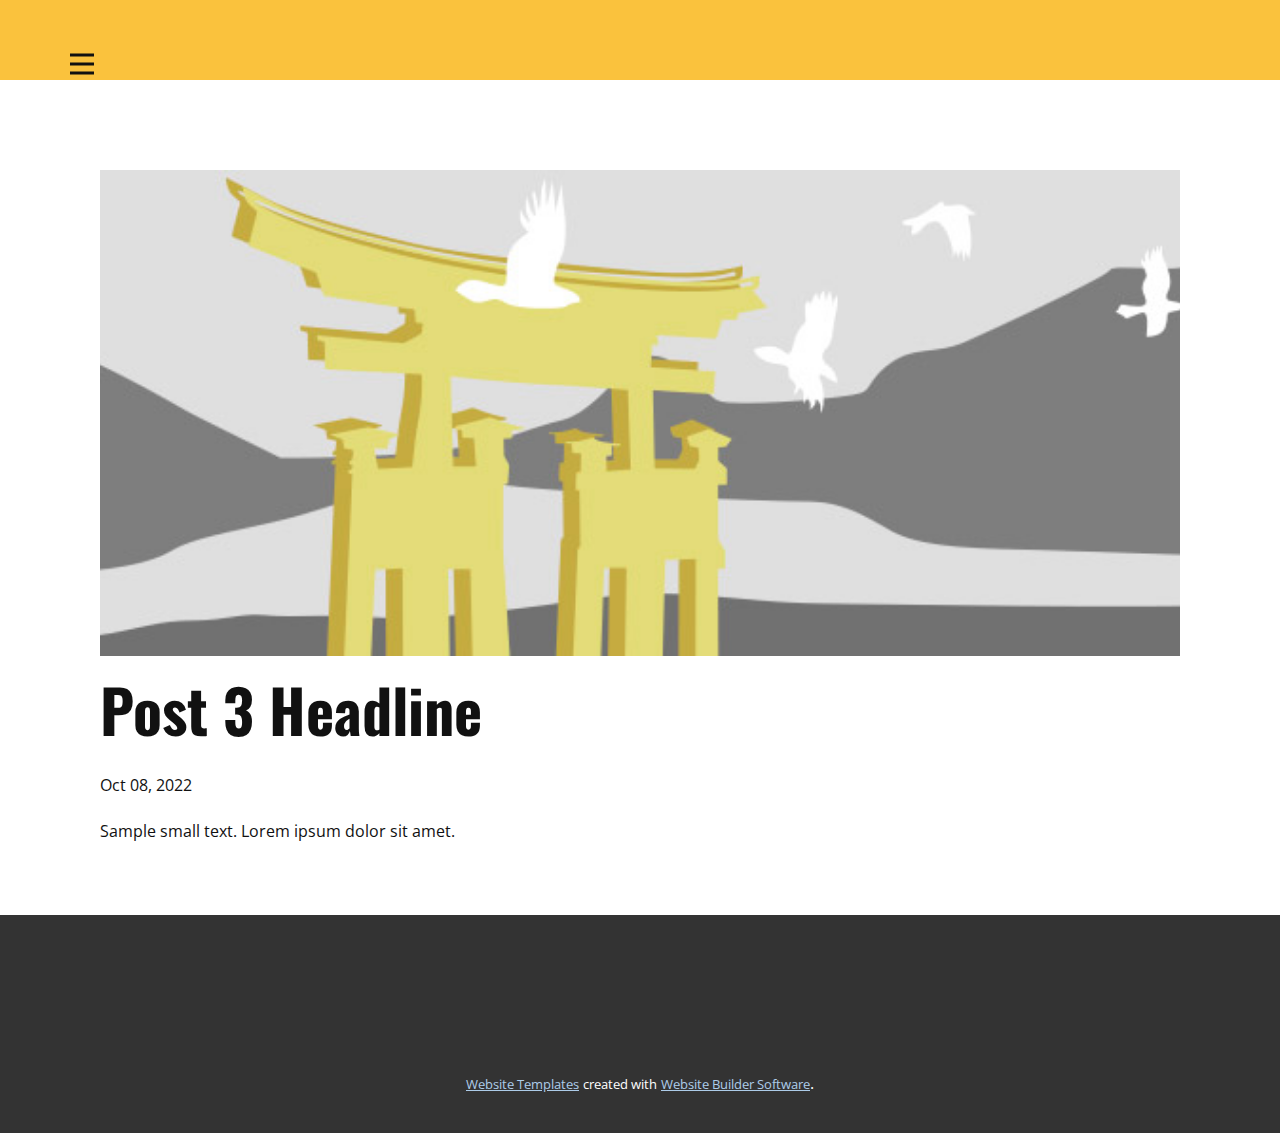
<file: blog/post-2.html>
<!DOCTYPE html>
<html style="font-size: 16px;" lang="en"><head>
    <meta name="viewport" content="width=device-width, initial-scale=1.0">
    <meta charset="utf-8">
    <meta name="keywords" content="Post 1 Headline">
    <meta name="description" content="">
    <title>Post 3 Headline</title>
    <link rel="stylesheet" href="../nicepage.css" media="screen">
<link rel="stylesheet" href="../Post-Template.css" media="screen">
    <script class="u-script" type="text/javascript" src="../jquery.js" defer=""></script>
    <script class="u-script" type="text/javascript" src="../nicepage.js" defer=""></script>
    <meta name="generator" content="Nicepage 4.21.5, nicepage.com">
    <link id="u-theme-google-font" rel="stylesheet" href="https://fonts.googleapis.com/css?family=Oswald:200,300,400,500,600,700|Open+Sans:300,300i,400,400i,500,500i,600,600i,700,700i,800,800i">
    
    
    <script type="application/ld+json">{
		"@context": "http://schema.org",
		"@type": "Organization",
		"name": "Tia Rai"
}</script>
    <meta name="theme-color" content="#478ac9">
  </head>
  <body class="u-body u-xl-mode" data-lang="en"><header class="u-clearfix u-header u-palette-3-base u-header" id="sec-4735"><div class="u-clearfix u-sheet u-valign-bottom u-sheet-1">
        <nav class="u-menu u-menu-hamburger u-offcanvas u-menu-1" data-responsive-from="XL">
          <div class="menu-collapse" style="font-size: 1rem; letter-spacing: 0px;">
            <a class="u-button-style u-custom-left-right-menu-spacing u-custom-padding-bottom u-custom-top-bottom-menu-spacing u-nav-link u-text-active-palette-1-base u-text-hover-palette-2-base" href="#">
              <svg class="u-svg-link" viewBox="0 0 24 24"><use xmlns:xlink="http://www.w3.org/1999/xlink" xlink:href="#menu-hamburger"></use></svg>
              <svg class="u-svg-content" version="1.1" id="menu-hamburger" viewBox="0 0 16 16" x="0px" y="0px" xmlns:xlink="http://www.w3.org/1999/xlink" xmlns="http://www.w3.org/2000/svg"><g><rect y="1" width="16" height="2"></rect><rect y="7" width="16" height="2"></rect><rect y="13" width="16" height="2"></rect>
</g></svg>
            </a>
          </div>
          <div class="u-nav-container">
            <ul class="u-nav u-unstyled u-nav-1"><li class="u-nav-item"><a class="u-button-style u-nav-link u-text-active-black u-text-hover-black" href="../Home.html" style="padding: 10px 20px;">Home</a>
</li><li class="u-nav-item"><a class="u-button-style u-nav-link u-text-active-black u-text-hover-black" href="../About-Tia-Rai.html" style="padding: 10px 20px;">About Tia Rai</a>
</li><li class="u-nav-item"><a class="u-button-style u-nav-link u-text-active-black u-text-hover-black" href="../Belts.html" style="padding: 10px 20px;">Belts</a>
</li><li class="u-nav-item"><a class="u-button-style u-nav-link u-text-active-black u-text-hover-black" href="../Techniques.html" style="padding: 10px 20px;">Techniques</a>
</li></ul>
          </div>
          <div class="u-nav-container-collapse">
            <div class="u-black u-container-style u-inner-container-layout u-opacity u-opacity-95 u-sidenav">
              <div class="u-inner-container-layout u-sidenav-overflow">
                <div class="u-menu-close"></div>
                <ul class="u-align-center u-nav u-popupmenu-items u-unstyled u-nav-2"><li class="u-nav-item"><a class="u-button-style u-nav-link" href="../Home.html">Home</a>
</li><li class="u-nav-item"><a class="u-button-style u-nav-link" href="../About-Tia-Rai.html">About Tia Rai</a>
</li><li class="u-nav-item"><a class="u-button-style u-nav-link" href="../Belts.html">Belts</a>
</li><li class="u-nav-item"><a class="u-button-style u-nav-link" href="../Techniques.html">Techniques</a>
</li></ul>
              </div>
            </div>
            <div class="u-black u-menu-overlay u-opacity u-opacity-70"></div>
          </div>
        </nav>
      </div></header>
    <section class="u-align-center u-clearfix u-section-1" id="sec-ab2f">
      <div class="u-clearfix u-sheet u-valign-middle-md u-valign-middle-sm u-valign-middle-xs u-sheet-1"><!--post_details--><!--post_details_options_json--><!--{"source":""}--><!--/post_details_options_json--><!--blog_post-->
        <div class="u-container-style u-expanded-width u-post-details u-post-details-1">
          <div class="u-container-layout u-valign-middle u-container-layout-1"><!--blog_post_image-->
            <img alt="" class="u-blog-control u-expanded-width u-image u-image-default u-image-1" src="../images/8ad73f3c.jpeg"><!--/blog_post_image--><!--blog_post_header-->
            <h2 class="u-blog-control u-text u-text-1">Post 3 Headline</h2><!--/blog_post_header--><!--blog_post_metadata-->
            <div class="u-blog-control u-metadata u-metadata-1"><!--blog_post_metadata_date-->
              <span class="u-meta-date u-meta-icon">Oct 08, 2022</span><!--/blog_post_metadata_date--><!--blog_post_metadata_category-->
              <!--/blog_post_metadata_category--><!--blog_post_metadata_comments-->
              <!--/blog_post_metadata_comments-->
            </div><!--/blog_post_metadata--><!--blog_post_content-->
            <div class="u-align-justify u-blog-control u-post-content u-text u-text-2 fr-view">
  Sample small text. Lorem ipsum dolor sit amet.
  </div><!--/blog_post_content-->
          </div>
        </div><!--/blog_post--><!--/post_details-->
      </div>
    </section>
    
    
    <footer class="u-align-center u-clearfix u-footer u-grey-80 u-footer" id="sec-c7b6"><div class="u-clearfix u-sheet u-sheet-1"></div></footer>
    <section class="u-backlink u-clearfix u-grey-80">
      <a class="u-link" href="https://nicepage.com/website-templates" target="_blank">
        <span>Website Templates</span>
      </a>
      <p class="u-text">
        <span>created with</span>
      </p>
      <a class="u-link" href="" target="_blank">
        <span>Website Builder Software</span>
      </a>. 
    </section>
  
</body></html>
</file>
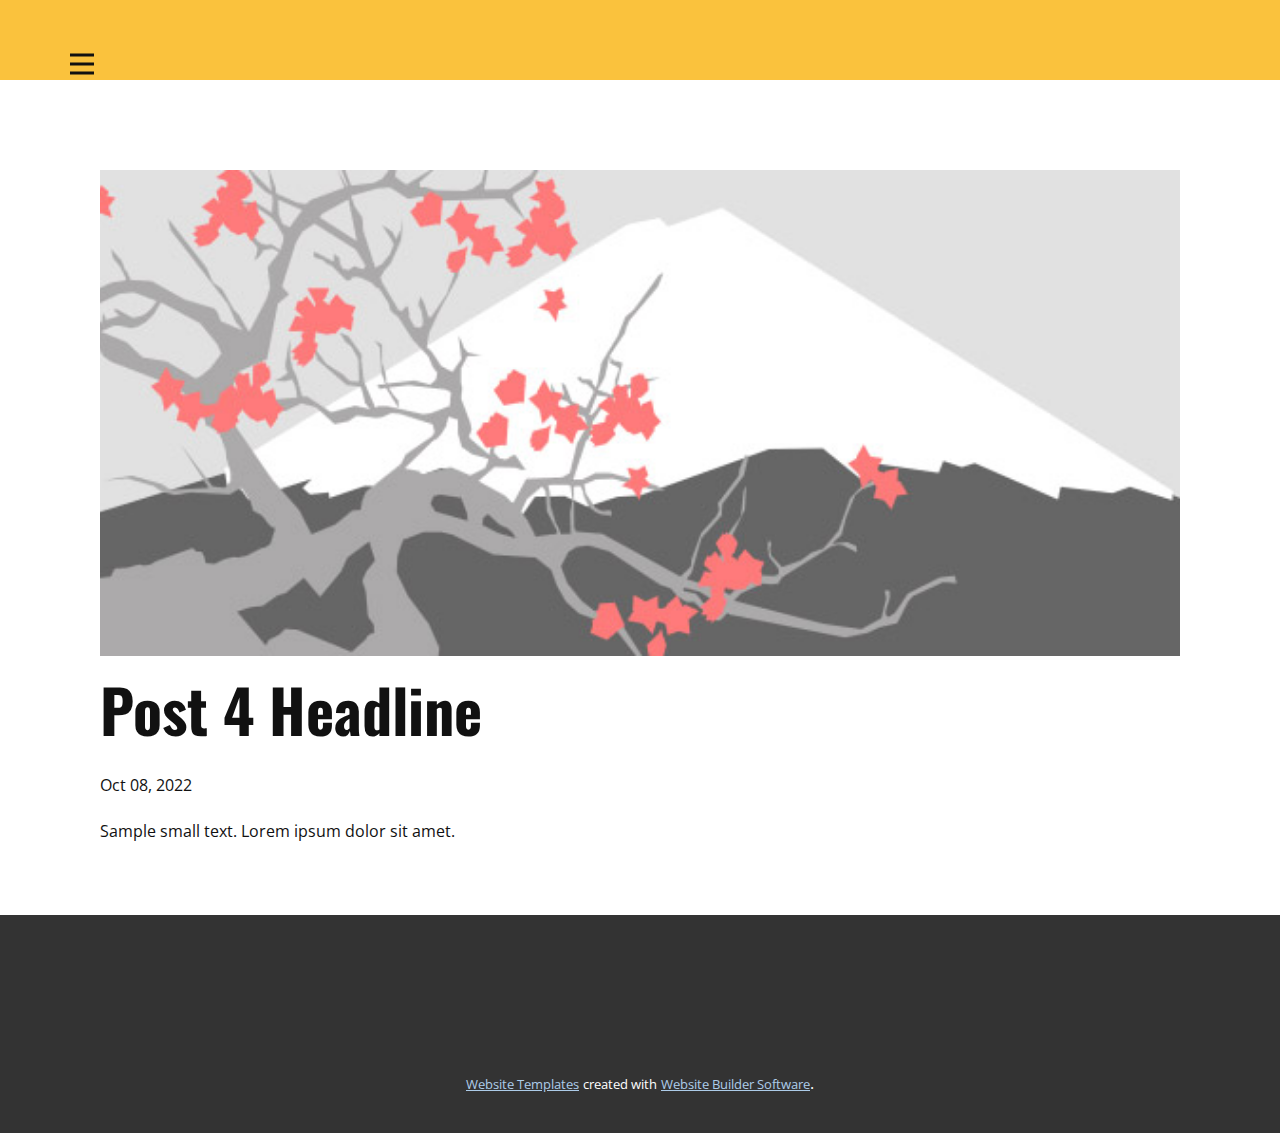
<file: blog/post-3.html>
<!DOCTYPE html>
<html style="font-size: 16px;" lang="en"><head>
    <meta name="viewport" content="width=device-width, initial-scale=1.0">
    <meta charset="utf-8">
    <meta name="keywords" content="Post 1 Headline">
    <meta name="description" content="">
    <title>Post 4 Headline</title>
    <link rel="stylesheet" href="../nicepage.css" media="screen">
<link rel="stylesheet" href="../Post-Template.css" media="screen">
    <script class="u-script" type="text/javascript" src="../jquery.js" defer=""></script>
    <script class="u-script" type="text/javascript" src="../nicepage.js" defer=""></script>
    <meta name="generator" content="Nicepage 4.21.5, nicepage.com">
    <link id="u-theme-google-font" rel="stylesheet" href="https://fonts.googleapis.com/css?family=Oswald:200,300,400,500,600,700|Open+Sans:300,300i,400,400i,500,500i,600,600i,700,700i,800,800i">
    
    
    <script type="application/ld+json">{
		"@context": "http://schema.org",
		"@type": "Organization",
		"name": "Tia Rai"
}</script>
    <meta name="theme-color" content="#478ac9">
  </head>
  <body class="u-body u-xl-mode" data-lang="en"><header class="u-clearfix u-header u-palette-3-base u-header" id="sec-4735"><div class="u-clearfix u-sheet u-valign-bottom u-sheet-1">
        <nav class="u-menu u-menu-hamburger u-offcanvas u-menu-1" data-responsive-from="XL">
          <div class="menu-collapse" style="font-size: 1rem; letter-spacing: 0px;">
            <a class="u-button-style u-custom-left-right-menu-spacing u-custom-padding-bottom u-custom-top-bottom-menu-spacing u-nav-link u-text-active-palette-1-base u-text-hover-palette-2-base" href="#">
              <svg class="u-svg-link" viewBox="0 0 24 24"><use xmlns:xlink="http://www.w3.org/1999/xlink" xlink:href="#menu-hamburger"></use></svg>
              <svg class="u-svg-content" version="1.1" id="menu-hamburger" viewBox="0 0 16 16" x="0px" y="0px" xmlns:xlink="http://www.w3.org/1999/xlink" xmlns="http://www.w3.org/2000/svg"><g><rect y="1" width="16" height="2"></rect><rect y="7" width="16" height="2"></rect><rect y="13" width="16" height="2"></rect>
</g></svg>
            </a>
          </div>
          <div class="u-nav-container">
            <ul class="u-nav u-unstyled u-nav-1"><li class="u-nav-item"><a class="u-button-style u-nav-link u-text-active-black u-text-hover-black" href="../Home.html" style="padding: 10px 20px;">Home</a>
</li><li class="u-nav-item"><a class="u-button-style u-nav-link u-text-active-black u-text-hover-black" href="../About-Tia-Rai.html" style="padding: 10px 20px;">About Tia Rai</a>
</li><li class="u-nav-item"><a class="u-button-style u-nav-link u-text-active-black u-text-hover-black" href="../Belts.html" style="padding: 10px 20px;">Belts</a>
</li><li class="u-nav-item"><a class="u-button-style u-nav-link u-text-active-black u-text-hover-black" href="../Techniques.html" style="padding: 10px 20px;">Techniques</a>
</li></ul>
          </div>
          <div class="u-nav-container-collapse">
            <div class="u-black u-container-style u-inner-container-layout u-opacity u-opacity-95 u-sidenav">
              <div class="u-inner-container-layout u-sidenav-overflow">
                <div class="u-menu-close"></div>
                <ul class="u-align-center u-nav u-popupmenu-items u-unstyled u-nav-2"><li class="u-nav-item"><a class="u-button-style u-nav-link" href="../Home.html">Home</a>
</li><li class="u-nav-item"><a class="u-button-style u-nav-link" href="../About-Tia-Rai.html">About Tia Rai</a>
</li><li class="u-nav-item"><a class="u-button-style u-nav-link" href="../Belts.html">Belts</a>
</li><li class="u-nav-item"><a class="u-button-style u-nav-link" href="../Techniques.html">Techniques</a>
</li></ul>
              </div>
            </div>
            <div class="u-black u-menu-overlay u-opacity u-opacity-70"></div>
          </div>
        </nav>
      </div></header>
    <section class="u-align-center u-clearfix u-section-1" id="sec-ab2f">
      <div class="u-clearfix u-sheet u-valign-middle-md u-valign-middle-sm u-valign-middle-xs u-sheet-1"><!--post_details--><!--post_details_options_json--><!--{"source":""}--><!--/post_details_options_json--><!--blog_post-->
        <div class="u-container-style u-expanded-width u-post-details u-post-details-1">
          <div class="u-container-layout u-valign-middle u-container-layout-1"><!--blog_post_image-->
            <img alt="" class="u-blog-control u-expanded-width u-image u-image-default u-image-1" src="../images/0fd3416c.jpeg"><!--/blog_post_image--><!--blog_post_header-->
            <h2 class="u-blog-control u-text u-text-1">Post 4 Headline</h2><!--/blog_post_header--><!--blog_post_metadata-->
            <div class="u-blog-control u-metadata u-metadata-1"><!--blog_post_metadata_date-->
              <span class="u-meta-date u-meta-icon">Oct 08, 2022</span><!--/blog_post_metadata_date--><!--blog_post_metadata_category-->
              <!--/blog_post_metadata_category--><!--blog_post_metadata_comments-->
              <!--/blog_post_metadata_comments-->
            </div><!--/blog_post_metadata--><!--blog_post_content-->
            <div class="u-align-justify u-blog-control u-post-content u-text u-text-2 fr-view">
  Sample small text. Lorem ipsum dolor sit amet.
  </div><!--/blog_post_content-->
          </div>
        </div><!--/blog_post--><!--/post_details-->
      </div>
    </section>
    
    
    <footer class="u-align-center u-clearfix u-footer u-grey-80 u-footer" id="sec-c7b6"><div class="u-clearfix u-sheet u-sheet-1"></div></footer>
    <section class="u-backlink u-clearfix u-grey-80">
      <a class="u-link" href="https://nicepage.com/website-templates" target="_blank">
        <span>Website Templates</span>
      </a>
      <p class="u-text">
        <span>created with</span>
      </p>
      <a class="u-link" href="" target="_blank">
        <span>Website Builder Software</span>
      </a>. 
    </section>
  
</body></html>
</file>
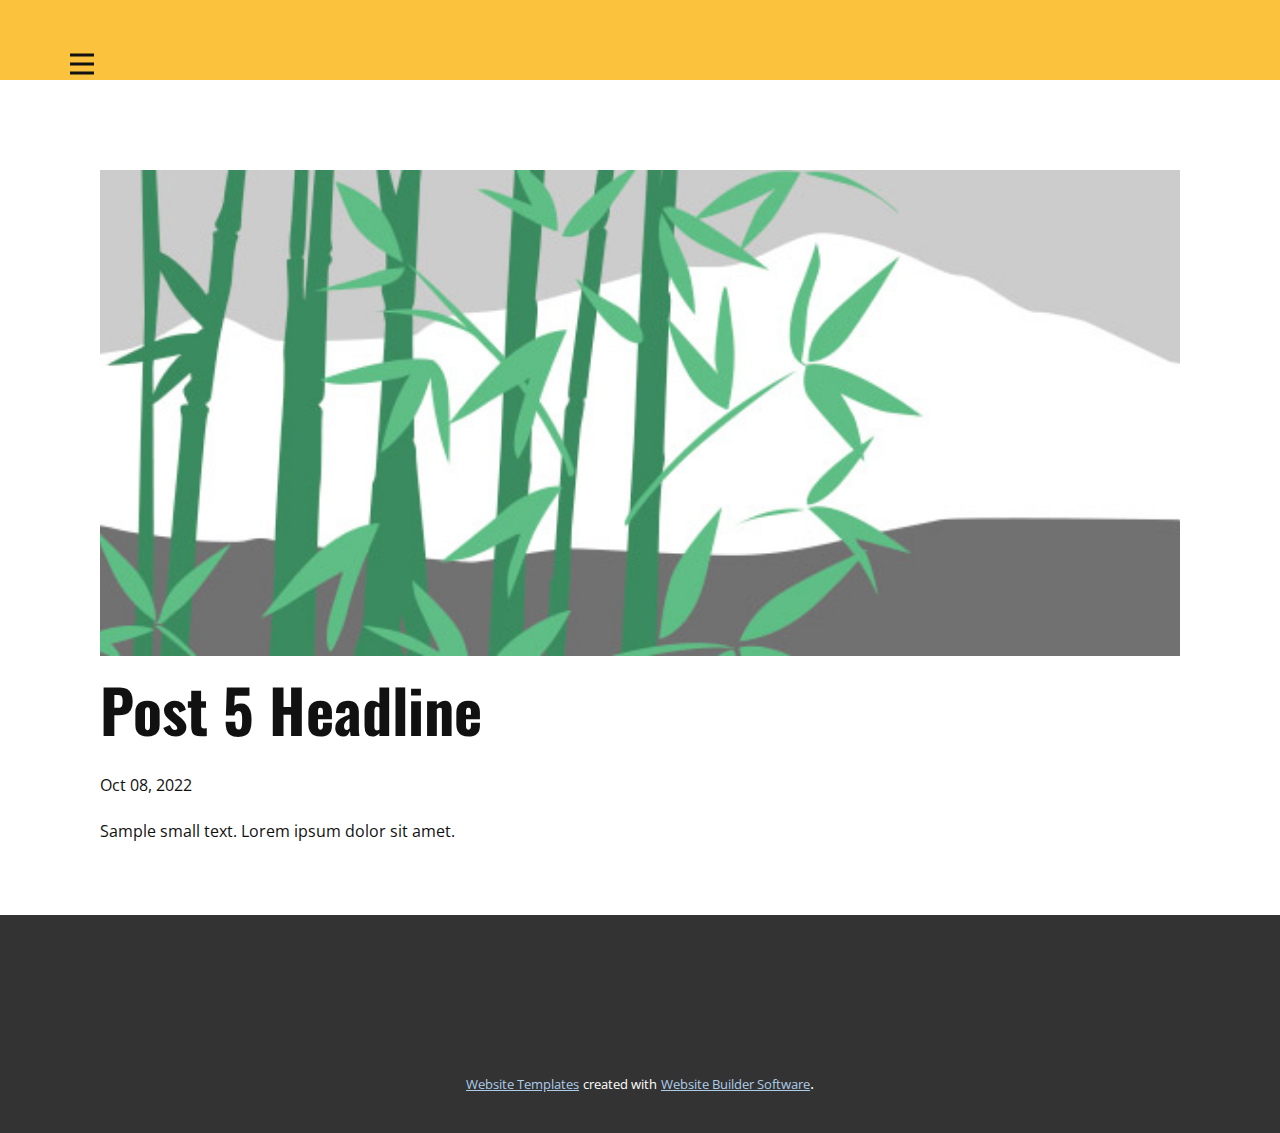
<file: blog/post-4.html>
<!DOCTYPE html>
<html style="font-size: 16px;" lang="en"><head>
    <meta name="viewport" content="width=device-width, initial-scale=1.0">
    <meta charset="utf-8">
    <meta name="keywords" content="Post 1 Headline">
    <meta name="description" content="">
    <title>Post 5 Headline</title>
    <link rel="stylesheet" href="../nicepage.css" media="screen">
<link rel="stylesheet" href="../Post-Template.css" media="screen">
    <script class="u-script" type="text/javascript" src="../jquery.js" defer=""></script>
    <script class="u-script" type="text/javascript" src="../nicepage.js" defer=""></script>
    <meta name="generator" content="Nicepage 4.21.5, nicepage.com">
    <link id="u-theme-google-font" rel="stylesheet" href="https://fonts.googleapis.com/css?family=Oswald:200,300,400,500,600,700|Open+Sans:300,300i,400,400i,500,500i,600,600i,700,700i,800,800i">
    
    
    <script type="application/ld+json">{
		"@context": "http://schema.org",
		"@type": "Organization",
		"name": "Tia Rai"
}</script>
    <meta name="theme-color" content="#478ac9">
  </head>
  <body class="u-body u-xl-mode" data-lang="en"><header class="u-clearfix u-header u-palette-3-base u-header" id="sec-4735"><div class="u-clearfix u-sheet u-valign-bottom u-sheet-1">
        <nav class="u-menu u-menu-hamburger u-offcanvas u-menu-1" data-responsive-from="XL">
          <div class="menu-collapse" style="font-size: 1rem; letter-spacing: 0px;">
            <a class="u-button-style u-custom-left-right-menu-spacing u-custom-padding-bottom u-custom-top-bottom-menu-spacing u-nav-link u-text-active-palette-1-base u-text-hover-palette-2-base" href="#">
              <svg class="u-svg-link" viewBox="0 0 24 24"><use xmlns:xlink="http://www.w3.org/1999/xlink" xlink:href="#menu-hamburger"></use></svg>
              <svg class="u-svg-content" version="1.1" id="menu-hamburger" viewBox="0 0 16 16" x="0px" y="0px" xmlns:xlink="http://www.w3.org/1999/xlink" xmlns="http://www.w3.org/2000/svg"><g><rect y="1" width="16" height="2"></rect><rect y="7" width="16" height="2"></rect><rect y="13" width="16" height="2"></rect>
</g></svg>
            </a>
          </div>
          <div class="u-nav-container">
            <ul class="u-nav u-unstyled u-nav-1"><li class="u-nav-item"><a class="u-button-style u-nav-link u-text-active-black u-text-hover-black" href="../Home.html" style="padding: 10px 20px;">Home</a>
</li><li class="u-nav-item"><a class="u-button-style u-nav-link u-text-active-black u-text-hover-black" href="../About-Tia-Rai.html" style="padding: 10px 20px;">About Tia Rai</a>
</li><li class="u-nav-item"><a class="u-button-style u-nav-link u-text-active-black u-text-hover-black" href="../Belts.html" style="padding: 10px 20px;">Belts</a>
</li><li class="u-nav-item"><a class="u-button-style u-nav-link u-text-active-black u-text-hover-black" href="../Techniques.html" style="padding: 10px 20px;">Techniques</a>
</li></ul>
          </div>
          <div class="u-nav-container-collapse">
            <div class="u-black u-container-style u-inner-container-layout u-opacity u-opacity-95 u-sidenav">
              <div class="u-inner-container-layout u-sidenav-overflow">
                <div class="u-menu-close"></div>
                <ul class="u-align-center u-nav u-popupmenu-items u-unstyled u-nav-2"><li class="u-nav-item"><a class="u-button-style u-nav-link" href="../Home.html">Home</a>
</li><li class="u-nav-item"><a class="u-button-style u-nav-link" href="../About-Tia-Rai.html">About Tia Rai</a>
</li><li class="u-nav-item"><a class="u-button-style u-nav-link" href="../Belts.html">Belts</a>
</li><li class="u-nav-item"><a class="u-button-style u-nav-link" href="../Techniques.html">Techniques</a>
</li></ul>
              </div>
            </div>
            <div class="u-black u-menu-overlay u-opacity u-opacity-70"></div>
          </div>
        </nav>
      </div></header>
    <section class="u-align-center u-clearfix u-section-1" id="sec-ab2f">
      <div class="u-clearfix u-sheet u-valign-middle-md u-valign-middle-sm u-valign-middle-xs u-sheet-1"><!--post_details--><!--post_details_options_json--><!--{"source":""}--><!--/post_details_options_json--><!--blog_post-->
        <div class="u-container-style u-expanded-width u-post-details u-post-details-1">
          <div class="u-container-layout u-valign-middle u-container-layout-1"><!--blog_post_image-->
            <img alt="" class="u-blog-control u-expanded-width u-image u-image-default u-image-1" src="../images/68f64b9d.jpeg"><!--/blog_post_image--><!--blog_post_header-->
            <h2 class="u-blog-control u-text u-text-1">Post 5 Headline</h2><!--/blog_post_header--><!--blog_post_metadata-->
            <div class="u-blog-control u-metadata u-metadata-1"><!--blog_post_metadata_date-->
              <span class="u-meta-date u-meta-icon">Oct 08, 2022</span><!--/blog_post_metadata_date--><!--blog_post_metadata_category-->
              <!--/blog_post_metadata_category--><!--blog_post_metadata_comments-->
              <!--/blog_post_metadata_comments-->
            </div><!--/blog_post_metadata--><!--blog_post_content-->
            <div class="u-align-justify u-blog-control u-post-content u-text u-text-2 fr-view">
  Sample small text. Lorem ipsum dolor sit amet.
  </div><!--/blog_post_content-->
          </div>
        </div><!--/blog_post--><!--/post_details-->
      </div>
    </section>
    
    
    <footer class="u-align-center u-clearfix u-footer u-grey-80 u-footer" id="sec-c7b6"><div class="u-clearfix u-sheet u-sheet-1"></div></footer>
    <section class="u-backlink u-clearfix u-grey-80">
      <a class="u-link" href="https://nicepage.com/website-templates" target="_blank">
        <span>Website Templates</span>
      </a>
      <p class="u-text">
        <span>created with</span>
      </p>
      <a class="u-link" href="" target="_blank">
        <span>Website Builder Software</span>
      </a>. 
    </section>
  
</body></html>
</file>
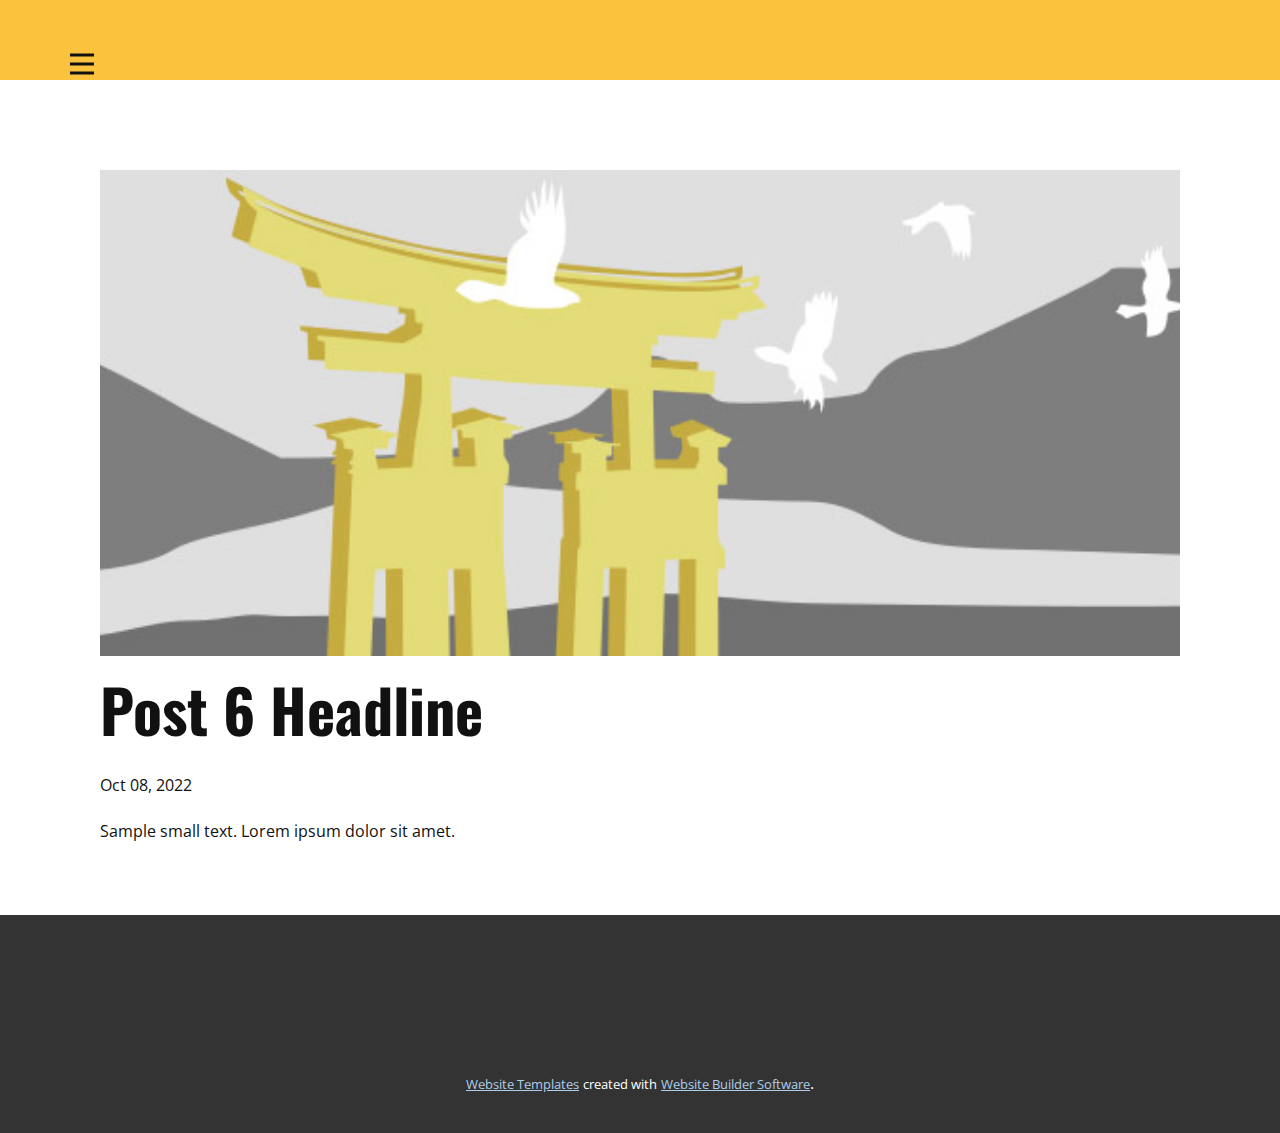
<file: blog/post-5.html>
<!DOCTYPE html>
<html style="font-size: 16px;" lang="en"><head>
    <meta name="viewport" content="width=device-width, initial-scale=1.0">
    <meta charset="utf-8">
    <meta name="keywords" content="Post 1 Headline">
    <meta name="description" content="">
    <title>Post 6 Headline</title>
    <link rel="stylesheet" href="../nicepage.css" media="screen">
<link rel="stylesheet" href="../Post-Template.css" media="screen">
    <script class="u-script" type="text/javascript" src="../jquery.js" defer=""></script>
    <script class="u-script" type="text/javascript" src="../nicepage.js" defer=""></script>
    <meta name="generator" content="Nicepage 4.21.5, nicepage.com">
    <link id="u-theme-google-font" rel="stylesheet" href="https://fonts.googleapis.com/css?family=Oswald:200,300,400,500,600,700|Open+Sans:300,300i,400,400i,500,500i,600,600i,700,700i,800,800i">
    
    
    <script type="application/ld+json">{
		"@context": "http://schema.org",
		"@type": "Organization",
		"name": "Tia Rai"
}</script>
    <meta name="theme-color" content="#478ac9">
  </head>
  <body class="u-body u-xl-mode" data-lang="en"><header class="u-clearfix u-header u-palette-3-base u-header" id="sec-4735"><div class="u-clearfix u-sheet u-valign-bottom u-sheet-1">
        <nav class="u-menu u-menu-hamburger u-offcanvas u-menu-1" data-responsive-from="XL">
          <div class="menu-collapse" style="font-size: 1rem; letter-spacing: 0px;">
            <a class="u-button-style u-custom-left-right-menu-spacing u-custom-padding-bottom u-custom-top-bottom-menu-spacing u-nav-link u-text-active-palette-1-base u-text-hover-palette-2-base" href="#">
              <svg class="u-svg-link" viewBox="0 0 24 24"><use xmlns:xlink="http://www.w3.org/1999/xlink" xlink:href="#menu-hamburger"></use></svg>
              <svg class="u-svg-content" version="1.1" id="menu-hamburger" viewBox="0 0 16 16" x="0px" y="0px" xmlns:xlink="http://www.w3.org/1999/xlink" xmlns="http://www.w3.org/2000/svg"><g><rect y="1" width="16" height="2"></rect><rect y="7" width="16" height="2"></rect><rect y="13" width="16" height="2"></rect>
</g></svg>
            </a>
          </div>
          <div class="u-nav-container">
            <ul class="u-nav u-unstyled u-nav-1"><li class="u-nav-item"><a class="u-button-style u-nav-link u-text-active-black u-text-hover-black" href="../Home.html" style="padding: 10px 20px;">Home</a>
</li><li class="u-nav-item"><a class="u-button-style u-nav-link u-text-active-black u-text-hover-black" href="../About-Tia-Rai.html" style="padding: 10px 20px;">About Tia Rai</a>
</li><li class="u-nav-item"><a class="u-button-style u-nav-link u-text-active-black u-text-hover-black" href="../Belts.html" style="padding: 10px 20px;">Belts</a>
</li><li class="u-nav-item"><a class="u-button-style u-nav-link u-text-active-black u-text-hover-black" href="../Techniques.html" style="padding: 10px 20px;">Techniques</a>
</li></ul>
          </div>
          <div class="u-nav-container-collapse">
            <div class="u-black u-container-style u-inner-container-layout u-opacity u-opacity-95 u-sidenav">
              <div class="u-inner-container-layout u-sidenav-overflow">
                <div class="u-menu-close"></div>
                <ul class="u-align-center u-nav u-popupmenu-items u-unstyled u-nav-2"><li class="u-nav-item"><a class="u-button-style u-nav-link" href="../Home.html">Home</a>
</li><li class="u-nav-item"><a class="u-button-style u-nav-link" href="../About-Tia-Rai.html">About Tia Rai</a>
</li><li class="u-nav-item"><a class="u-button-style u-nav-link" href="../Belts.html">Belts</a>
</li><li class="u-nav-item"><a class="u-button-style u-nav-link" href="../Techniques.html">Techniques</a>
</li></ul>
              </div>
            </div>
            <div class="u-black u-menu-overlay u-opacity u-opacity-70"></div>
          </div>
        </nav>
      </div></header>
    <section class="u-align-center u-clearfix u-section-1" id="sec-ab2f">
      <div class="u-clearfix u-sheet u-valign-middle-md u-valign-middle-sm u-valign-middle-xs u-sheet-1"><!--post_details--><!--post_details_options_json--><!--{"source":""}--><!--/post_details_options_json--><!--blog_post-->
        <div class="u-container-style u-expanded-width u-post-details u-post-details-1">
          <div class="u-container-layout u-valign-middle u-container-layout-1"><!--blog_post_image-->
            <img alt="" class="u-blog-control u-expanded-width u-image u-image-default u-image-1" src="../images/8ad73f3c.jpeg"><!--/blog_post_image--><!--blog_post_header-->
            <h2 class="u-blog-control u-text u-text-1">Post 6 Headline</h2><!--/blog_post_header--><!--blog_post_metadata-->
            <div class="u-blog-control u-metadata u-metadata-1"><!--blog_post_metadata_date-->
              <span class="u-meta-date u-meta-icon">Oct 08, 2022</span><!--/blog_post_metadata_date--><!--blog_post_metadata_category-->
              <!--/blog_post_metadata_category--><!--blog_post_metadata_comments-->
              <!--/blog_post_metadata_comments-->
            </div><!--/blog_post_metadata--><!--blog_post_content-->
            <div class="u-align-justify u-blog-control u-post-content u-text u-text-2 fr-view">
  Sample small text. Lorem ipsum dolor sit amet.
  </div><!--/blog_post_content-->
          </div>
        </div><!--/blog_post--><!--/post_details-->
      </div>
    </section>
    
    
    <footer class="u-align-center u-clearfix u-footer u-grey-80 u-footer" id="sec-c7b6"><div class="u-clearfix u-sheet u-sheet-1"></div></footer>
    <section class="u-backlink u-clearfix u-grey-80">
      <a class="u-link" href="https://nicepage.com/website-templates" target="_blank">
        <span>Website Templates</span>
      </a>
      <p class="u-text">
        <span>created with</span>
      </p>
      <a class="u-link" href="" target="_blank">
        <span>Website Builder Software</span>
      </a>. 
    </section>
  
</body></html>
</file>
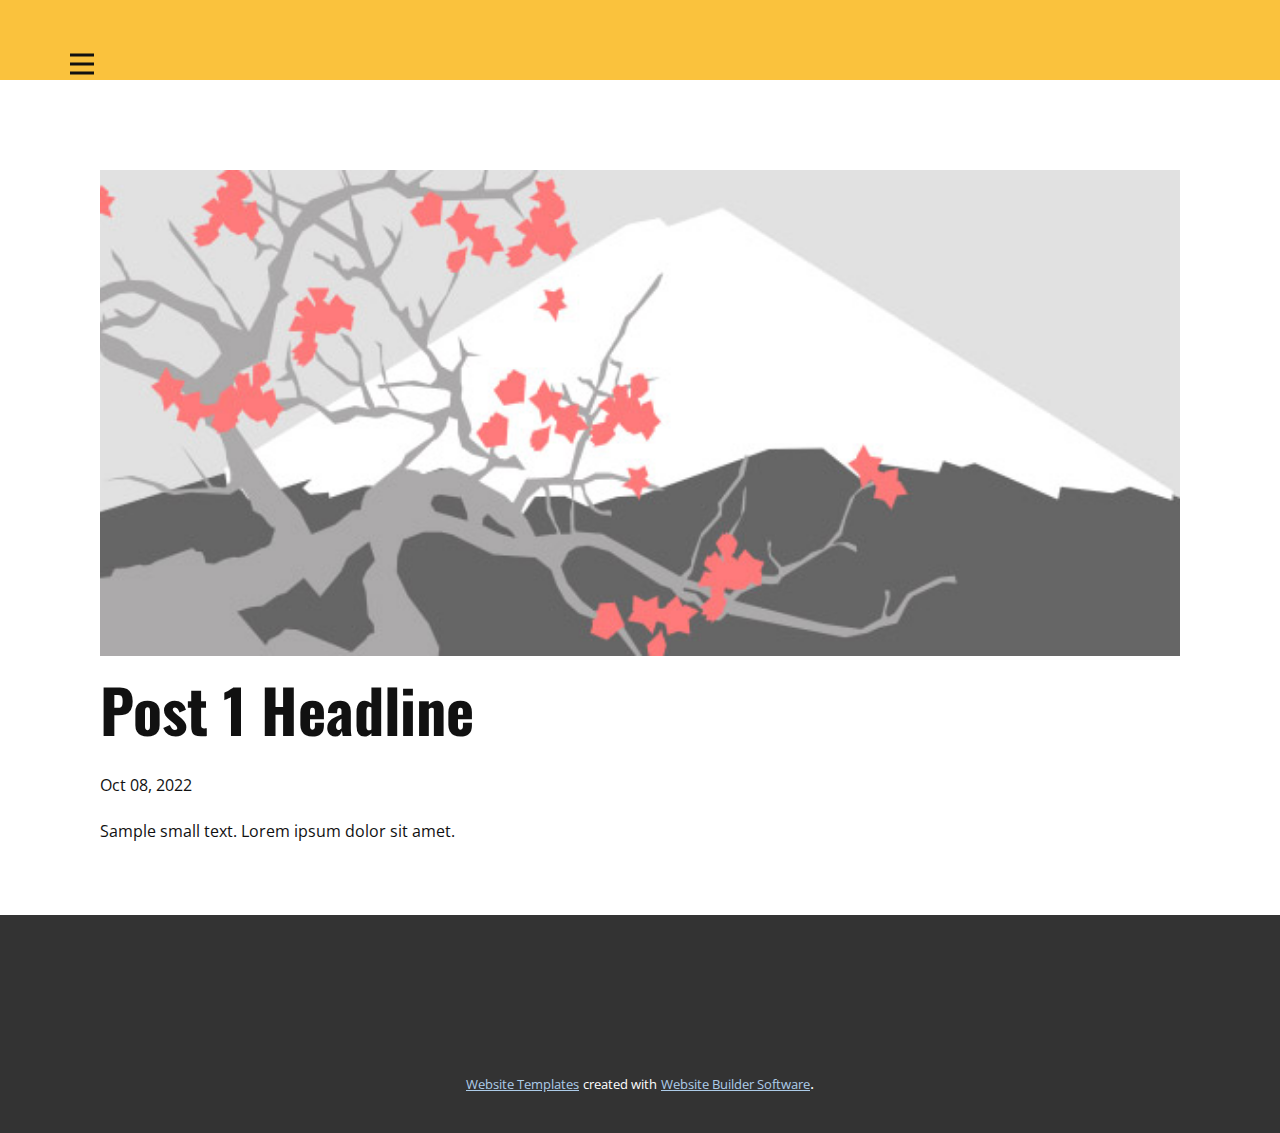
<file: blog/post.html>
<!DOCTYPE html>
<html style="font-size: 16px;" lang="en"><head>
    <meta name="viewport" content="width=device-width, initial-scale=1.0">
    <meta charset="utf-8">
    <meta name="keywords" content="Post 1 Headline">
    <meta name="description" content="">
    <title>Post 1 Headline</title>
    <link rel="stylesheet" href="../nicepage.css" media="screen">
<link rel="stylesheet" href="../Post-Template.css" media="screen">
    <script class="u-script" type="text/javascript" src="../jquery.js" defer=""></script>
    <script class="u-script" type="text/javascript" src="../nicepage.js" defer=""></script>
    <meta name="generator" content="Nicepage 4.21.5, nicepage.com">
    <link id="u-theme-google-font" rel="stylesheet" href="https://fonts.googleapis.com/css?family=Oswald:200,300,400,500,600,700|Open+Sans:300,300i,400,400i,500,500i,600,600i,700,700i,800,800i">
    
    
    <script type="application/ld+json">{
		"@context": "http://schema.org",
		"@type": "Organization",
		"name": "Tia Rai"
}</script>
    <meta name="theme-color" content="#478ac9">
  </head>
  <body class="u-body u-xl-mode" data-lang="en"><header class="u-clearfix u-header u-palette-3-base u-header" id="sec-4735"><div class="u-clearfix u-sheet u-valign-bottom u-sheet-1">
        <nav class="u-menu u-menu-hamburger u-offcanvas u-menu-1" data-responsive-from="XL">
          <div class="menu-collapse" style="font-size: 1rem; letter-spacing: 0px;">
            <a class="u-button-style u-custom-left-right-menu-spacing u-custom-padding-bottom u-custom-top-bottom-menu-spacing u-nav-link u-text-active-palette-1-base u-text-hover-palette-2-base" href="#">
              <svg class="u-svg-link" viewBox="0 0 24 24"><use xmlns:xlink="http://www.w3.org/1999/xlink" xlink:href="#menu-hamburger"></use></svg>
              <svg class="u-svg-content" version="1.1" id="menu-hamburger" viewBox="0 0 16 16" x="0px" y="0px" xmlns:xlink="http://www.w3.org/1999/xlink" xmlns="http://www.w3.org/2000/svg"><g><rect y="1" width="16" height="2"></rect><rect y="7" width="16" height="2"></rect><rect y="13" width="16" height="2"></rect>
</g></svg>
            </a>
          </div>
          <div class="u-nav-container">
            <ul class="u-nav u-unstyled u-nav-1"><li class="u-nav-item"><a class="u-button-style u-nav-link u-text-active-black u-text-hover-black" href="../Home.html" style="padding: 10px 20px;">Home</a>
</li><li class="u-nav-item"><a class="u-button-style u-nav-link u-text-active-black u-text-hover-black" href="../About-Tia-Rai.html" style="padding: 10px 20px;">About Tia Rai</a>
</li><li class="u-nav-item"><a class="u-button-style u-nav-link u-text-active-black u-text-hover-black" href="../Belts.html" style="padding: 10px 20px;">Belts</a>
</li><li class="u-nav-item"><a class="u-button-style u-nav-link u-text-active-black u-text-hover-black" href="../Techniques.html" style="padding: 10px 20px;">Techniques</a>
</li></ul>
          </div>
          <div class="u-nav-container-collapse">
            <div class="u-black u-container-style u-inner-container-layout u-opacity u-opacity-95 u-sidenav">
              <div class="u-inner-container-layout u-sidenav-overflow">
                <div class="u-menu-close"></div>
                <ul class="u-align-center u-nav u-popupmenu-items u-unstyled u-nav-2"><li class="u-nav-item"><a class="u-button-style u-nav-link" href="../Home.html">Home</a>
</li><li class="u-nav-item"><a class="u-button-style u-nav-link" href="../About-Tia-Rai.html">About Tia Rai</a>
</li><li class="u-nav-item"><a class="u-button-style u-nav-link" href="../Belts.html">Belts</a>
</li><li class="u-nav-item"><a class="u-button-style u-nav-link" href="../Techniques.html">Techniques</a>
</li></ul>
              </div>
            </div>
            <div class="u-black u-menu-overlay u-opacity u-opacity-70"></div>
          </div>
        </nav>
      </div></header>
    <section class="u-align-center u-clearfix u-section-1" id="sec-ab2f">
      <div class="u-clearfix u-sheet u-valign-middle-md u-valign-middle-sm u-valign-middle-xs u-sheet-1"><!--post_details--><!--post_details_options_json--><!--{"source":""}--><!--/post_details_options_json--><!--blog_post-->
        <div class="u-container-style u-expanded-width u-post-details u-post-details-1">
          <div class="u-container-layout u-valign-middle u-container-layout-1"><!--blog_post_image-->
            <img alt="" class="u-blog-control u-expanded-width u-image u-image-default u-image-1" src="../images/0fd3416c.jpeg"><!--/blog_post_image--><!--blog_post_header-->
            <h2 class="u-blog-control u-text u-text-1">Post 1 Headline</h2><!--/blog_post_header--><!--blog_post_metadata-->
            <div class="u-blog-control u-metadata u-metadata-1"><!--blog_post_metadata_date-->
              <span class="u-meta-date u-meta-icon">Oct 08, 2022</span><!--/blog_post_metadata_date--><!--blog_post_metadata_category-->
              <!--/blog_post_metadata_category--><!--blog_post_metadata_comments-->
              <!--/blog_post_metadata_comments-->
            </div><!--/blog_post_metadata--><!--blog_post_content-->
            <div class="u-align-justify u-blog-control u-post-content u-text u-text-2 fr-view">
  Sample small text. Lorem ipsum dolor sit amet.
  </div><!--/blog_post_content-->
          </div>
        </div><!--/blog_post--><!--/post_details-->
      </div>
    </section>
    
    
    <footer class="u-align-center u-clearfix u-footer u-grey-80 u-footer" id="sec-c7b6"><div class="u-clearfix u-sheet u-sheet-1"></div></footer>
    <section class="u-backlink u-clearfix u-grey-80">
      <a class="u-link" href="https://nicepage.com/website-templates" target="_blank">
        <span>Website Templates</span>
      </a>
      <p class="u-text">
        <span>created with</span>
      </p>
      <a class="u-link" href="" target="_blank">
        <span>Website Builder Software</span>
      </a>. 
    </section>
  
</body></html>
</file>
